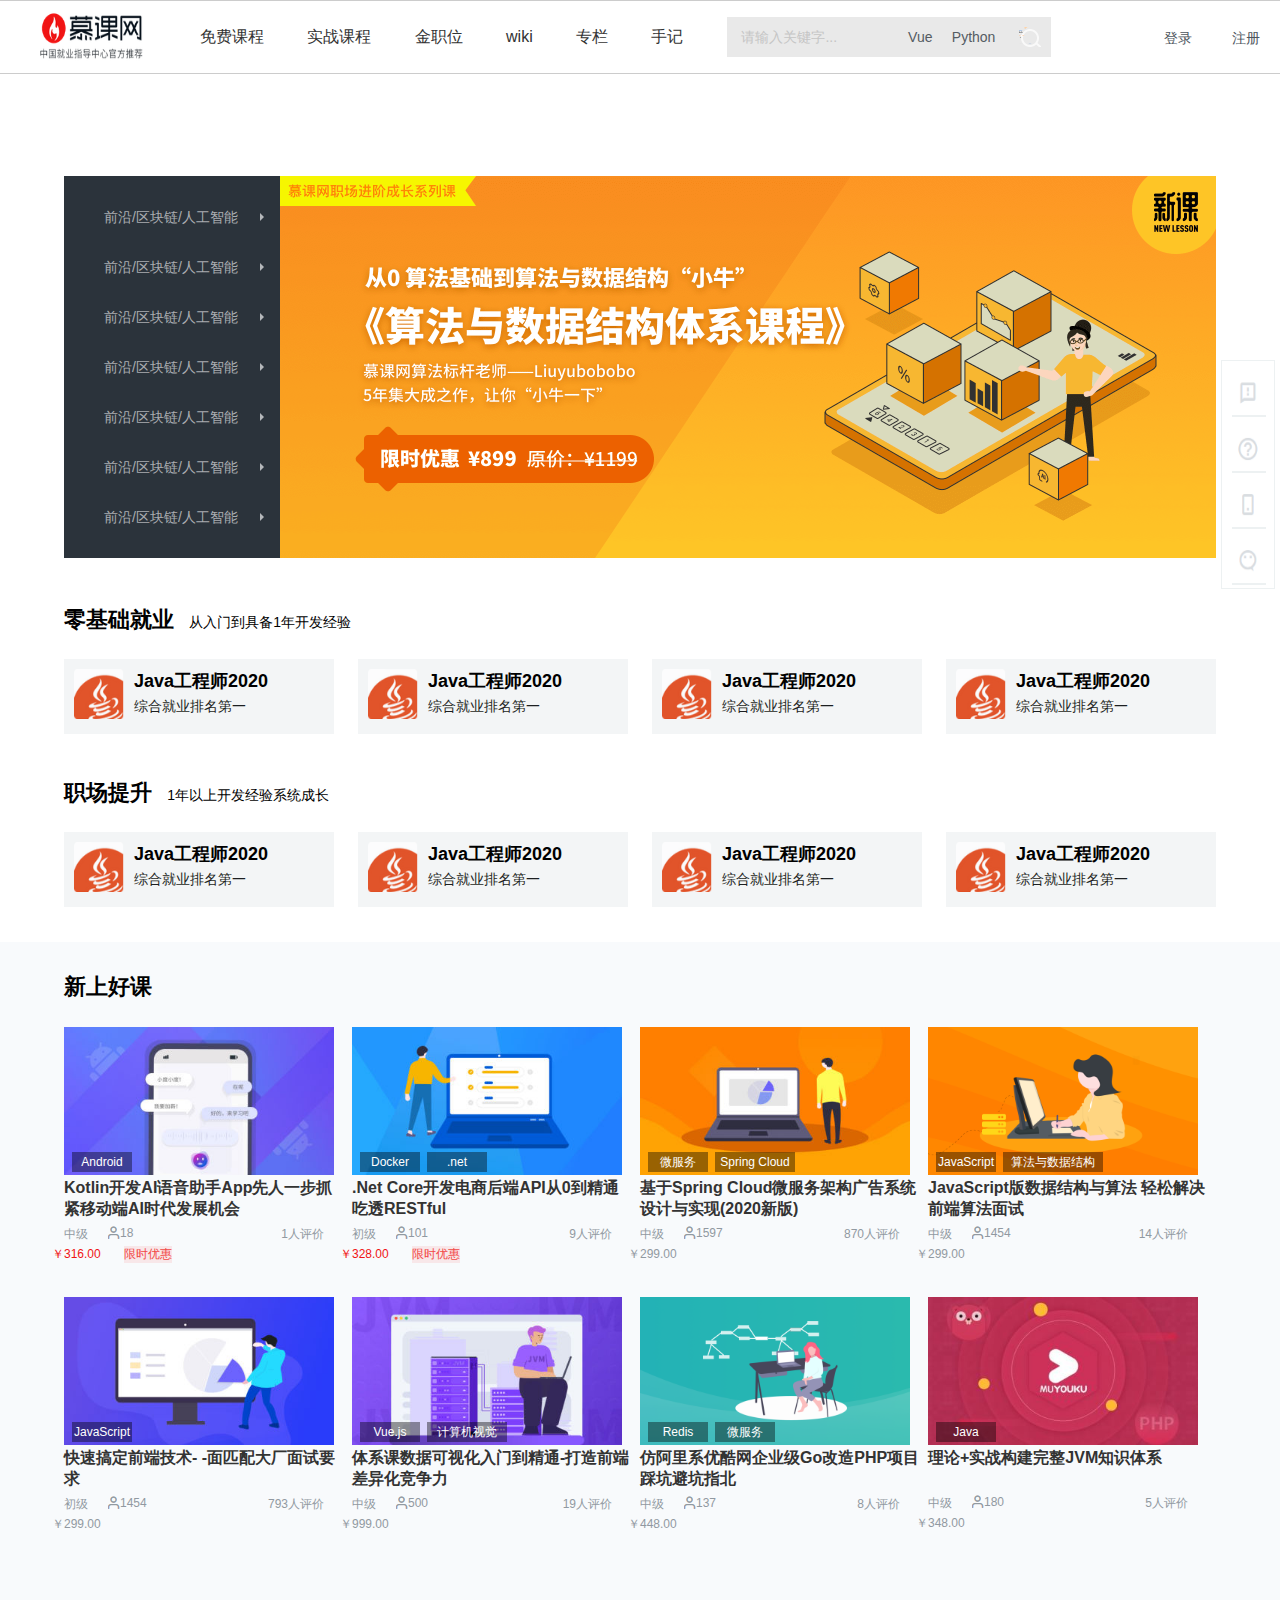
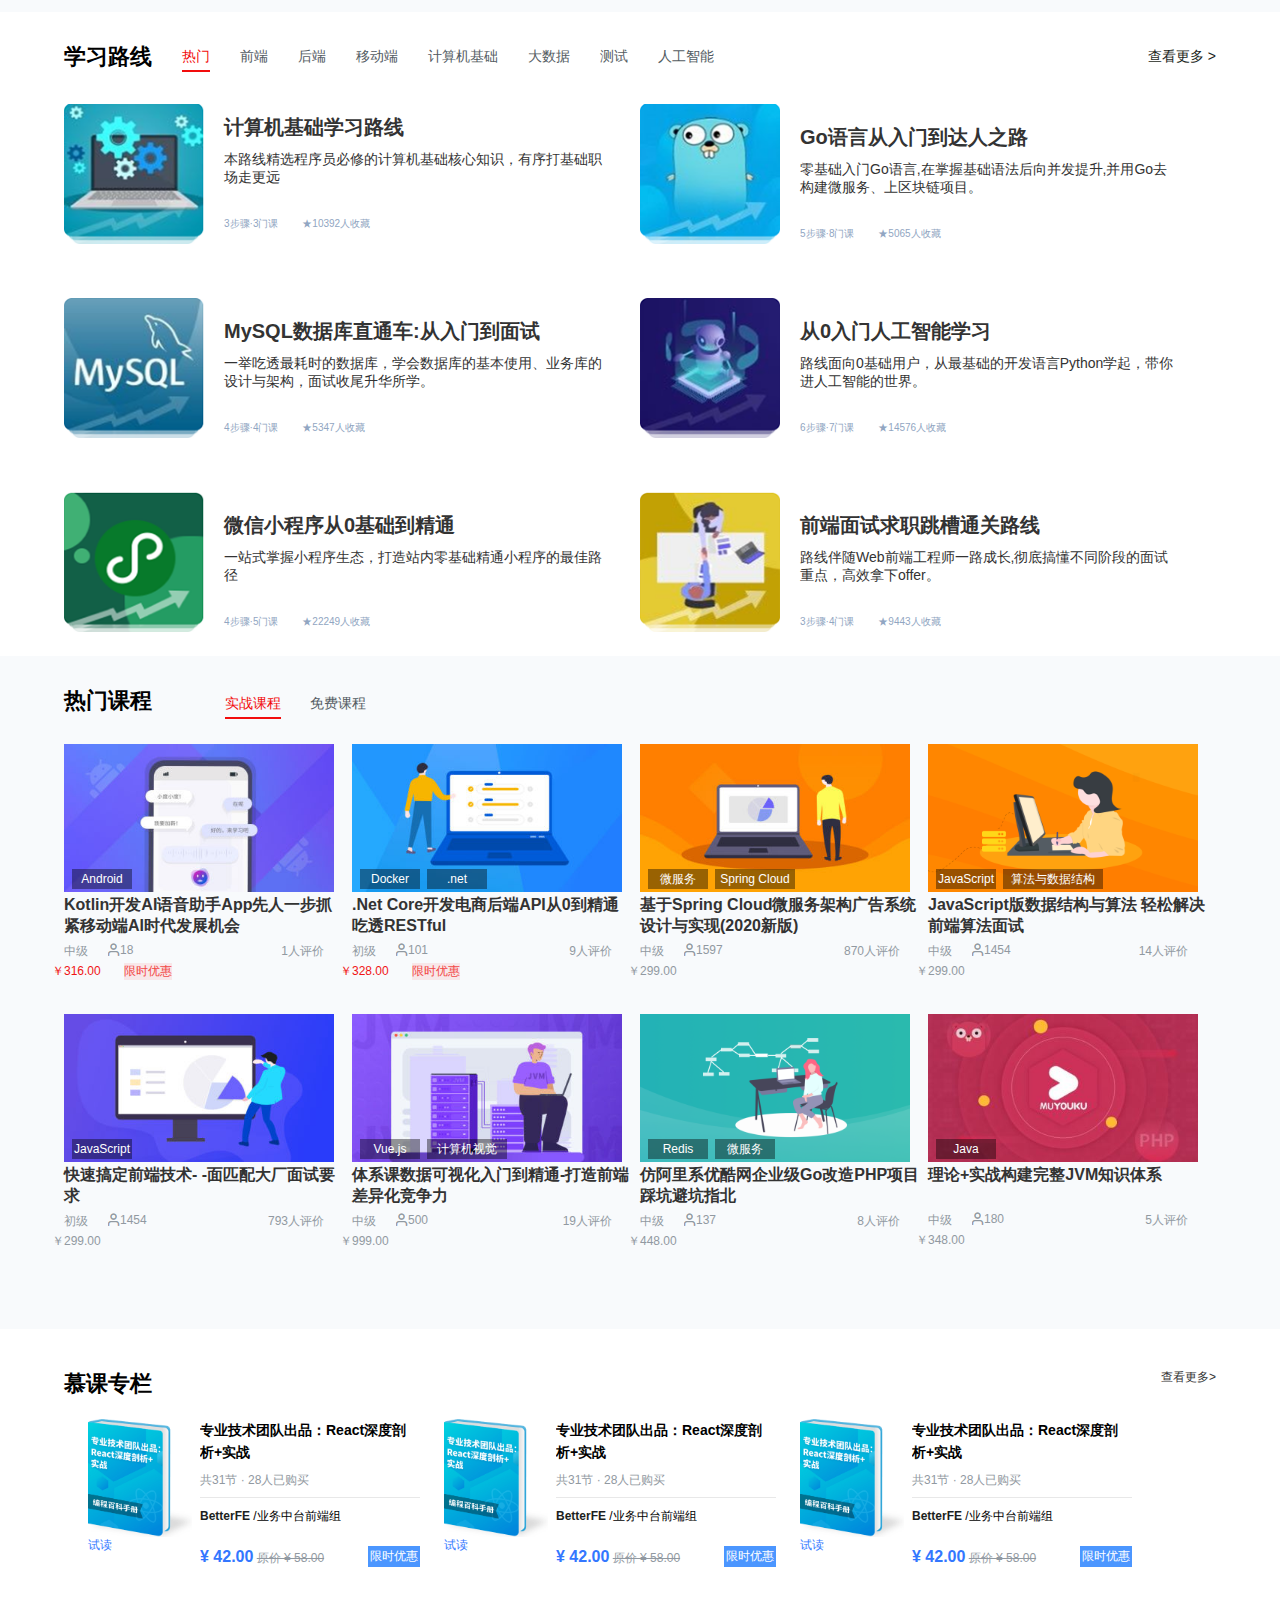
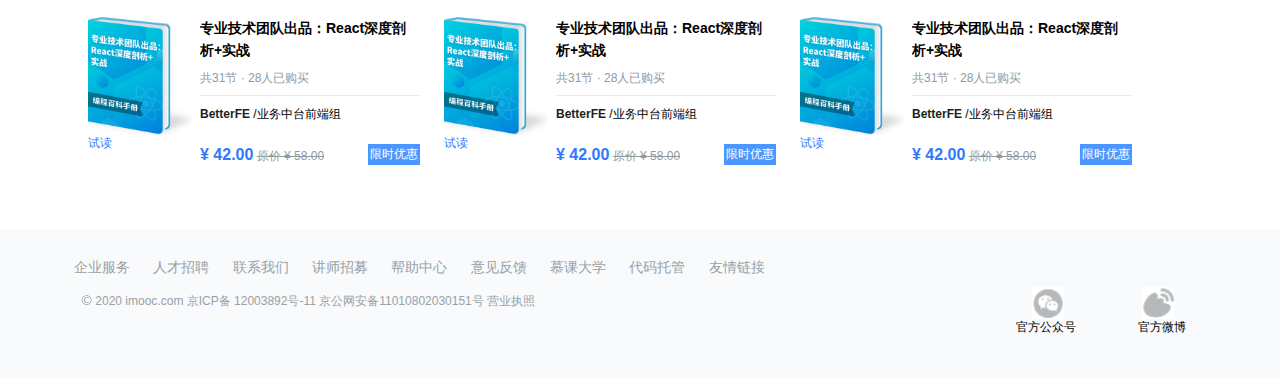
<file: index.html>
<!DOCTYPE html>
<html lang="en">

<head>
    <meta charset="UTF-8">
    <meta name="viewport" content="width=device-width, initial-scale=1.0">
    <title>Document</title>
    <link rel="stylesheet" href="./css/style.css">
    <link rel="stylesheet" href="./css/imooc.css">
</head>

<body>
    <!-- https://www.imooc.com/ -->
    <!-- 头部导航栏 -->
    <div class="head clearfix">
        <div class="fl">
            <div class="logo">
                <img src="./image/01.png" alt="">
            </div>
            <div class="menu fl">
                <a href="./list.html">免费课程</a>
                <a href="">实战课程</a>
                <a href="">金职位</a>
                <a href="">wiki</a>
                <a href="">专栏</a>
                <a href="./article.html">手记</a>
            </div>

            <div class="search-box fl">
                <div class="search fl">
                    <div class="input">
                        <input type="text" value="请输入关键字...">

                        <div class="link">
                            <a href="">Vue</a>
                            <a href="">Python</a>
                        </div>

                        <div class="button fr">
                            <img src="./image/spider_search_v4.png" alt="">
                        </div>
                    </div>

                </div>
            </div>
        </div>

        <div class="login fr">
            <ul class="clearfix">
                <li>
                    <a href="./sigin.html">登录</a>
                </li>
                <li>
                    <a href="./sigup.html">注册</a>
                </li>
            </ul>
        </div>
    </div>
    <!-- 头部导航栏  end-->

    <!-- 右侧导航栏 -->
    <div class="right">
        <ul>
            <li class="con1">
                <img src="./image/03.png" alt="">
                <span>意见反馈</span>
            </li>
            <li class="con2">
                <img src="./image/06.png" alt="">
                <span>帮助中心</span>
            </li>
            <li class="con3">
                <img src="./image/08.png" alt="">
                <span>APP下载</span>
            </li>
            <li class="con4">
                <img src="./image/10.png" alt="">
                <span>官方微信</span>
            </li>
        </ul>
    </div>
    <!-- 右侧导航栏 end-->

    <div class="box1">
        <div class="main container clearfix">
            <div class="list fl">
                <div>
                    <span>前沿/区块链/人工智能</span>
                    <i></i>
                </div>
                <div class="details">
                    <h4>前沿技术</h4>
                    <a href="">微服务</a>
                    <a href="">微服务</a>
                    <a href="">微服务</a>
                    <a href="">微服务</a>
                    <a href="">微服务</a>
                    <a href="">微服务</a>
                    <a href="">微服务</a>
                    <a href="">微服务</a>
                </div>
                <div>
                    <span>前沿/区块链/人工智能</span>
                    <i></i>
                </div>
                <div class="details">
                    <h4>前沿技术</h4>
                    <a href="">微服务</a>
                    <a href="">微服务</a>
                    <a href="">微服务</a>
                    <a href="">微服务</a>
                    <a href="">微服务</a>
                    <a href="">微服务</a>
                    <a href="">微服务</a>
                    <a href="">微服务</a>
                </div>
                <div>
                    <span>前沿/区块链/人工智能</span>
                    <i></i>
                </div>
                <div class="details">
                    <h4>前沿技术</h4>
                    <a href="">微服务</a>
                    <a href="">微服务</a>
                    <a href="">微服务</a>
                    <a href="">微服务</a>
                    <a href="">微服务</a>
                    <a href="">微服务</a>
                    <a href="">微服务</a>
                    <a href="">微服务</a>
                </div>
                <div>
                    <span>前沿/区块链/人工智能</span>
                    <i></i>
                </div>
                <div class="details">
                    <h4>前沿技术</h4>
                    <a href="">微服务</a>
                    <a href="">微服务</a>
                    <a href="">微服务</a>
                    <a href="">微服务</a>
                    <a href="">微服务</a>
                    <a href="">微服务</a>
                    <a href="">微服务</a>
                    <a href="">微服务</a>
                </div>
                <div>
                    <span>前沿/区块链/人工智能</span>
                    <i></i>
                </div>
                <div class="details">
                    <h4>前沿技术</h4>
                    <a href="">微服务</a>
                    <a href="">微服务</a>
                    <a href="">微服务</a>
                    <a href="">微服务</a>
                    <a href="">微服务</a>
                    <a href="">微服务</a>
                    <a href="">微服务</a>
                    <a href="">微服务</a>
                </div>
                <div>
                    <span>前沿/区块链/人工智能</span>
                    <i></i>
                </div>
                <div class="details">
                    <h4>前沿技术</h4>
                    <a href="">微服务</a>
                    <a href="">微服务</a>
                    <a href="">微服务</a>
                    <a href="">微服务</a>
                    <a href="">微服务</a>
                    <a href="">微服务</a>
                    <a href="">微服务</a>
                    <a href="">微服务</a>
                </div>
                <div>
                    <span>前沿/区块链/人工智能</span>
                    <i></i>
                </div>
                <div class="details">
                    <h4>前沿技术</h4>
                    <a href="">微服务</a>
                    <a href="">微服务</a>
                    <a href="">微服务</a>
                    <a href="">微服务</a>
                    <a href="">微服务</a>
                    <a href="">微服务</a>
                    <a href="">微服务</a>
                    <a href="">微服务</a>
                </div>
            </div>

            <div class="banner fr">
                <img src="./image/05.png" alt="">
            </div>

            <div class="menu fl">
                <h1>零基础就业</h1>
                <span>从入门到具备1年开发经验</span>
                <ul>
                    <li>
                        <img src="./image/11.png" alt="">
                        <p class="tit">Java工程师2020</p>
                        <p class="desc">综合就业排名第一</p>
                    </li>
                    <li class="con">
                        <img src="./image/11.png" alt="">
                        <p class="tit">Java工程师2020</p>
                        <p class="desc">综合就业排名第一</p>
                    </li>
                    <li class="con">
                        <img src="./image/11.png" alt="">
                        <p class="tit">Java工程师2020</p>
                        <p class="desc">综合就业排名第一</p>
                    </li>
                    <li class="con">
                        <img src="./image/11.png" alt="">
                        <p class="tit">Java工程师2020</p>
                        <p class="desc">综合就业排名第一</p>
                    </li>
                </ul>
                <h1>职场提升</h1>
                <span>1年以上开发经验系统成长</span>
                <ul>
                    <li>
                        <img src="./image/11.png" alt="">
                        <p class="tit">Java工程师2020</p>
                        <p class="desc">综合就业排名第一</p>
                    </li>
                    <li class="con">
                        <img src="./image/11.png" alt="">
                        <p class="tit">Java工程师2020</p>
                        <p class="desc">综合就业排名第一</p>
                    </li>
                    <li class="con">
                        <img src="./image/11.png" alt="">
                        <p class="tit">Java工程师2020</p>
                        <p class="desc">综合就业排名第一</p>
                    </li>
                    <li class="con">
                        <img src="./image/11.png" alt="">
                        <p class="tit">Java工程师2020</p>
                        <p class="desc">综合就业排名第一</p>
                    </li>
            </div>
        </div>
    </div>

    <div class="box2">
        <div class="lesson container">
            <h1>新上好课</h1>
            <ul class="clearfix">
                <li>
                    <a href="">
                        <img class="cover" src="./image/19.jpg" alt="">
                        <h4>Kotlin开发AI语音助手App先人一步抓紧移动端AI时代发展机会</h4>
                        <div>
                            <span class="fl">中级</span>
                            <img src="./image/27.png" class="fl">
                            <span>18</span>
                            <span class="fr">1人评价</span>
                        </div>
                        <div>
                            <p class="p1">Android</p>
                        </div>
                        <div>
                            <span style="color: #F01414; margin-left: -56px;">￥316.00</span>
                            <span style="background-color: #F8E7E9; color: #F24846;">限时优惠</span>
                        </div>
                    </a>
                </li>
                <li>
                    <a href="">
                        <img class="cover" src="./image/20.jpg" alt="">
                        <h4>.Net Core开发电商后端API从0到精通吃透RESTful</h4>
                        <div>
                            <span class="fl">初级</span>
                            <img src="./image/27.png" class="fl">
                            <span>101</span>
                            <span class="fr">9人评价</span>
                        </div>
                        <div class="fl">
                            <p class="p1">Docker</p>
                            <p class="p2">.net</p>
                        </div>
                        <div>
                            <span style="color: #F01414; margin-left: -56px;">￥328.00</span>
                            <span style="background-color: #F8E7E9; color: #F24846;">限时优惠</span>
                        </div>
                    </a>
                </li>
                <li>
                    <a href="">
                        <img class="cover" src="./image/21.jpg" alt="">
                        <h4>基于Spring Cloud微服务架构广告系统设计与实现(2020新版)</h4>
                        <div>
                            <span class="fl">中级</span>
                            <img src="./image/27.png" class="fl">
                            <span>1597</span>
                            <span class="fr">870人评价</span>
                        </div>
                        <div>
                            <p class="p1">微服务</p>
                            <p class="p2" style="width: 80px;">Spring Cloud</p>
                        </div>
                        <div>
                            <span style="margin-left: -56px;">￥299.00</span>
                        </div>
                    </a>
                </li>
                <li>
                    <a href="">
                        <img class="cover" src="./image/22.png" alt="">
                        <h4>JavaScript版数据结构与算法 轻松解决前端算法面试</h4>
                        <div>
                            <span class="fl">中级</span>
                            <img src="./image/27.png" class="fl">
                            <span>1454</span>
                            <span class="fr">14人评价</span>
                        </div>
                        <div>
                            <p class="p1">JavaScript</p>
                            <p class="p2" style="width: 100px;">算法与数据结构</p>
                        </div>
                        <div>
                            <span style="margin-left: -56px;">￥299.00</span>
                        </div>
                    </a>
                </li>
                <li>
                    <a href="">
                        <img class="cover" src="./image/23.jpg" alt="">
                        <h4>快速搞定前端技术- -面匹配大厂面试要求</h4>
                        <div>
                            <span class="fl">初级</span>
                            <img src="./image/27.png" class="fl">
                            <span>1454</span>
                            <span class="fr">793人评价</span>
                        </div>
                        <div>
                            <p class="p1">JavaScript</p>
                        </div>
                        <div>
                            <span style="margin-left: -56px;">￥299.00</span>
                        </div>
                    </a>
                </li>
                <li>
                    <a href="">
                        <img class="cover" src="./image/24.jpg" alt="">
                        <h4>体系课数据可视化入门到精通-打造前端差异化竞争力</h4>
                        <div>
                            <span class="fl">中级</span>
                            <img src="./image/27.png" class="fl">
                            <span>500</span>
                            <span class="fr">19人评价</span>
                        </div>
                        <div>
                            <p class="p1">Vue.js</p>
                            <p class="p2" style="width: 80px;">计算机视觉</p>
                        </div>
                        <div>
                            <span style="margin-left: -56px;">￥999.00</span>
                        </div>
                    </a>
                </li>
                <li>
                    <a href="">
                        <img class="cover" src="./image/25.png" alt="">
                        <h4>仿阿里系优酷网企业级Go改造PHP项目踩坑避坑指北</h4>
                        <div>
                            <span class="fl">中级</span>
                            <img src="./image/27.png" class="fl">
                            <span>137</span>
                            <span class="fr">8人评价</span>
                        </div>
                        <div>
                            <p class="p1">Redis</p>
                            <p class="p2">微服务</p>
                        </div>
                        <div>
                            <span style="margin-left: -56px;">￥448.00</span>
                        </div>
                    </a>
                </li>
                <li>
                    <a href="">
                        <img class="cover" src="./image/26.jpg" alt="">
                        <h4>理论+实战构建完整JVM知识体系</h4>
                        <div style="margin-top: 20px;">
                            <span class="fl">中级</span>
                            <img src="./image/27.png" class="fl">
                            <span>180</span>
                            <span class="fr">5人评价</span>
                        </div>
                        <div>
                            <p class="p1">Java</p>
                        </div>
                        <div>
                            <span style="margin-left: -56px;">￥348.00</span>
                        </div>
                    </a>
                </li>
            </ul>
        </div>
    </div>

    <div class="box3">
        <div class="learn container clearfix">
            <div class="title">
                <span class="fl">
                    <h1>学习路线</h1>
                </span>
                <ul>
                    <li class="fl">
                        <a href="" class="con">热门</a>
                    </li>
                    <li class="fl">
                        <a href="">前端</a>
                    </li>
                    <li class="fl">
                        <a href="">后端</a>
                    </li>
                    <li class="fl">
                        <a href="">移动端</a>
                    </li>
                    <li class="fl">
                        <a href="">计算机基础</a>
                    </li>
                    <li class="fl">
                        <a href="">大数据</a>
                    </li>
                    <li class="fl">
                        <a href="">测试</a>
                    </li>
                    <li class="fl">
                        <a href="">人工智能</a>
                    </li>
                    <li class="fr">
                        <a href="" style="color: #1C1F21;">查看更多 ></a>
                    </li>
                </ul>
            </div>
            <div class="main">
                <ul>
                    <li class="clearfix">
                        <a href="">
                            <img src="./image/28.png">
                            <div class="fl part">
                                <h2>计算机基础学习路线</h2>
                                <div>本路线精选程序员必修的计算机基础核心知识，有序打基础职场走更远</div>
                                <div>
                                    <span>3步骤·3门课</span>
                                    <span>★10392人收藏</span>
                                </div>
                            </div>
                        </a>
                    </li>
                    <li class="con">
                        <a href="">
                            <img src="./image/29.png">
                            <div class="fl part">
                                <div>
                                    <h2>Go语言从入门到达人之路</h2>
                                </div>
                                <div>零基础入门Go语言,在掌握基础语法后向并发提升,并用Go去构建微服务、上区块链项目。</div>
                                <div>
                                    <span>5步骤·8门课</span>
                                    <span>★5065人收藏</span>
                                </div>
                            </div>
                        </a>
                    </li>
                    <li>
                        <a href="">
                            <img src="./image/30.png" class="fl">
                            <div class="fl part">
                                <div>
                                    <h2>MySQL数据库直通车:从入门到面试</h2>
                                </div>
                                <div>一举吃透最耗时的数据库，学会数据库的基本使用、业务库的设计与架构，面试收尾升华所学。</div>
                                <div>
                                    <span>4步骤·4门课</span>
                                    <span>★5347人收藏</span>
                                </div>
                            </div>
                        </a>
                    </li>
                    <li class="con">
                        <a href="">
                            <img src="./image/31.png" class="fl">
                            <div class="fl part">
                                <div>
                                    <h2>从0入门人工智能学习</h2>
                                </div>
                                <div>路线面向0基础用户，从最基础的开发语言Python学起，带你进人工智能的世界。</div>
                                <div>
                                    <span>6步骤·7门课</span>
                                    <span>★14576人收藏</span>
                                </div>
                            </div>
                        </a>
                    </li>
                    <li>
                        <a href="">
                            <img src="./image/32.png" class="fl">
                            <div class="fl part">
                                <div>
                                    <h2>微信小程序从0基础到精通</h2>
                                </div>
                                <div>一站式掌握小程序生态，打造站内零基础精通小程序的最佳路径 </div>
                                <div>
                                    <span>4步骤·5门课</span>
                                    <span>★22249人收藏</span>
                                </div>
                            </div>
                        </a>
                    </li>
                    <li class="con">
                        <a href="">
                            <img src="./image/33.png" class="fl">
                            <div class="fl part">
                                <div>
                                    <h2>前端面试求职跳槽通关路线</h2>
                                </div>
                                <div>路线伴随Web前端工程师一路成长,彻底搞懂不同阶段的面试重点，高效拿下offer。</div>
                                <div>
                                    <span>3步骤·4门课</span>
                                    <span>★9443人收藏</span>
                                </div>
                            </div>
                        </a>
                    </li>
                </ul>
            </div>
        </div>
    </div>

    <div class="box2">
        <div class="lesson container">
            <h1>热门课程</h1>
            <div class="title">
                <span class="con">
                    实战课程
                </span>
                <span>
                    免费课程
                </span>
            </div>
            <ul class="clearfix">
                <li>
                    <a href="">
                        <img class="cover" src="./image/19.jpg" alt="">
                        <h4>Kotlin开发AI语音助手App先人一步抓紧移动端AI时代发展机会</h4>
                        <div>
                            <span class="fl">中级</span>
                            <img src="./image/27.png" class="fl">
                            <span>18</span>
                            <span class="fr">1人评价</span>
                        </div>
                        <div>
                            <p class="p1">Android</p>
                        </div>
                        <div>
                            <span style="color: #F01414; margin-left: -56px;">￥316.00</span>
                            <span style="background-color: #F8E7E9; color: #F24846;">限时优惠</span>
                        </div>
                    </a>
                </li>
                <li>
                    <a href="">
                        <img class="cover" src="./image/20.jpg" alt="">
                        <h4>.Net Core开发电商后端API从0到精通吃透RESTful</h4>
                        <div>
                            <span class="fl">初级</span>
                            <img src="./image/27.png" class="fl">
                            <span>101</span>
                            <span class="fr">9人评价</span>
                        </div>
                        <div class="fl">
                            <p class="p1">Docker</p>
                            <p class="p2">.net</p>
                        </div>
                        <div>
                            <span style="color: #F01414; margin-left: -56px;">￥328.00</span>
                            <span style="background-color: #F8E7E9; color: #F24846;">限时优惠</span>
                        </div>
                    </a>
                </li>
                <li>
                    <a href="">
                        <img class="cover" src="./image/21.jpg" alt="">
                        <h4>基于Spring Cloud微服务架构广告系统设计与实现(2020新版)</h4>
                        <div>
                            <span class="fl">中级</span>
                            <img src="./image/27.png" class="fl">
                            <span>1597</span>
                            <span class="fr">870人评价</span>
                        </div>
                        <div>
                            <p class="p1">微服务</p>
                            <p class="p2" style="width: 80px;">Spring Cloud</p>
                        </div>
                        <div>
                            <span style="margin-left: -56px;">￥299.00</span>
                        </div>
                    </a>
                </li>
                <li>
                    <a href="">
                        <img class="cover" src="./image/22.png" alt="">
                        <h4>JavaScript版数据结构与算法 轻松解决前端算法面试</h4>
                        <div>
                            <span class="fl">中级</span>
                            <img src="./image/27.png" class="fl">
                            <span>1454</span>
                            <span class="fr">14人评价</span>
                        </div>
                        <div>
                            <p class="p1">JavaScript</p>
                            <p class="p2" style="width: 100px;">算法与数据结构</p>
                        </div>
                        <div>
                            <span style="margin-left: -56px;">￥299.00</span>
                        </div>
                    </a>
                </li>
                <li>
                    <a href="">
                        <img class="cover" src="./image/23.jpg" alt="">
                        <h4>快速搞定前端技术- -面匹配大厂面试要求</h4>
                        <div>
                            <span class="fl">初级</span>
                            <img src="./image/27.png" class="fl">
                            <span>1454</span>
                            <span class="fr">793人评价</span>
                        </div>
                        <div>
                            <p class="p1">JavaScript</p>
                        </div>
                        <div>
                            <span style="margin-left: -56px;">￥299.00</span>
                        </div>
                    </a>
                </li>
                <li>
                    <a href="">
                        <img class="cover" src="./image/24.jpg" alt="">
                        <h4>体系课数据可视化入门到精通-打造前端差异化竞争力</h4>
                        <div>
                            <span class="fl">中级</span>
                            <img src="./image/27.png" class="fl">
                            <span>500</span>
                            <span class="fr">19人评价</span>
                        </div>
                        <div>
                            <p class="p1">Vue.js</p>
                            <p class="p2" style="width: 80px;">计算机视觉</p>
                        </div>
                        <div>
                            <span style="margin-left: -56px;">￥999.00</span>
                        </div>
                    </a>
                </li>
                <li>
                    <a href="">
                        <img class="cover" src="./image/25.png" alt="">
                        <h4>仿阿里系优酷网企业级Go改造PHP项目踩坑避坑指北</h4>
                        <div>
                            <span class="fl">中级</span>
                            <img src="./image/27.png" class="fl">
                            <span>137</span>
                            <span class="fr">8人评价</span>
                        </div>
                        <div>
                            <p class="p1">Redis</p>
                            <p class="p2">微服务</p>
                        </div>
                        <div>
                            <span style="margin-left: -56px;">￥448.00</span>
                        </div>
                    </a>
                </li>
                <li>
                    <a href="">
                        <img class="cover" src="./image/26.jpg" alt="">
                        <h4>理论+实战构建完整JVM知识体系</h4>
                        <div style="margin-top: 20px;">
                            <span class="fl">中级</span>
                            <img src="./image/27.png" class="fl">
                            <span>180</span>
                            <span class="fr">5人评价</span>
                        </div>
                        <div>
                            <p class="p1">Java</p>
                        </div>
                        <div>
                            <span style="margin-left: -56px;">￥348.00</span>
                        </div>
                    </a>
                </li>
            </ul>
        </div>
    </div>

    <div class="box5 clearfix">
        <div class="container">
            <div class="head3">
                <div class="fl">
                    <h1>慕课专栏</h1>
                </div>
                <div class="fr">
                    <a href="">查看更多></a>
                </div>
            </div>

            <div class="main3 fl">
                <div class="book">
                    <a href="">
                        <img src="./image/42.png" alt="">
                        <div class="tryread">试读</div>
                    </a>
                    <h4>专业技术团队出品：React深度剖析+实战</h4>
                    <div class="readinfo">共31节 · 28人已购买</div>
                    <div class="writer">
                        <span>BetterFE</span>
                        /业务中台前端组
                    </div>
                    <div class="price">
                        <span class="sale">¥ 42.00</span>
                        <del>原价 ¥ 58.00</del>
                    </div>
                    <div class="xianshi">
                        <span>限时优惠</span>
                    </div>
                </div>
                <div class="book">
                    <a href="">
                        <img src="./image/42.png" alt="">
                        <div class="tryread">试读</div>
                    </a>
                    <h4>专业技术团队出品：React深度剖析+实战</h4>
                    <div class="readinfo">共31节 · 28人已购买</div>
                    <div class="writer">
                        <span>BetterFE</span>
                        /业务中台前端组
                    </div>
                    <div class="price">
                        <span class="sale">¥ 42.00</span>
                        <del>原价 ¥ 58.00</del>
                    </div>
                    <div class="xianshi">
                        <span>限时优惠</span>
                    </div>
                </div>
                <div class="book">
                    <a href="">
                        <img src="./image/42.png" alt="">
                        <div class="tryread">试读</div>
                    </a>
                    <h4>专业技术团队出品：React深度剖析+实战</h4>
                    <div class="readinfo">共31节 · 28人已购买</div>
                    <div class="writer">
                        <span>BetterFE</span>
                        /业务中台前端组
                    </div>
                    <div class="price">
                        <span class="sale">¥ 42.00</span>
                        <del>原价 ¥ 58.00</del>
                    </div>
                    <div class="xianshi">
                        <span>限时优惠</span>
                    </div>
                </div>
                <div class="book">
                    <a href="">
                        <img src="./image/42.png" alt="">
                        <div class="tryread">试读</div>
                    </a>
                    <h4>专业技术团队出品：React深度剖析+实战</h4>
                    <div class="readinfo">共31节 · 28人已购买</div>
                    <div class="writer">
                        <span>BetterFE</span>
                        /业务中台前端组
                    </div>
                    <div class="price">
                        <span class="sale">¥ 42.00</span>
                        <del>原价 ¥ 58.00</del>
                    </div>
                    <div class="xianshi">
                        <span>限时优惠</span>
                    </div>
                </div>
                <div class="book">
                    <a href="">
                        <img src="./image/42.png" alt="">
                        <div class="tryread">试读</div>
                    </a>
                    <h4>专业技术团队出品：React深度剖析+实战</h4>
                    <div class="readinfo">共31节 · 28人已购买</div>
                    <div class="writer">
                        <span>BetterFE</span>
                        /业务中台前端组
                    </div>
                    <div class="price">
                        <span class="sale">¥ 42.00</span>
                        <del>原价 ¥ 58.00</del>
                    </div>
                    <div class="xianshi">
                        <span>限时优惠</span>
                    </div>
                </div>
                <div class="book">
                    <a href="">
                        <img src="./image/42.png" alt="">
                        <div class="tryread">试读</div>
                    </a>
                    <h4>专业技术团队出品：React深度剖析+实战</h4>
                    <div class="readinfo">共31节 · 28人已购买</div>
                    <div class="writer">
                        <span>BetterFE</span>
                        /业务中台前端组
                    </div>
                    <div class="price">
                        <span class="sale">¥ 42.00</span>
                        <del>原价 ¥ 58.00</del>
                    </div>
                    <div class="xianshi">
                        <span>限时优惠</span>
                    </div>
                </div>
            </div>
        </div>
    </div>

    <div class="foot">
        <div class="container clearfix">
            <div class="link">
                <span>企业服务</span>
                <span>人才招聘</span> 
                <span>联系我们</span> 
                <span>讲师招募</span> 
                <span>帮助中心</span> 
                <span>意见反馈</span> 
                <span>慕课大学</span> 
                <span>代码托管</span> 
                <span>友情链接</span>
            </div>

            <div class="sns">
                <div class="logo fl">
                    <img src="./image/login5.png" alt="">
                    <span>官方公众号</span>
                </div>

                <div class="logo fr">
                    <img src="./image/login4.png" alt="">
                    <span>官方微博</span>
                </div>
            </div>

            <div>
                <p>
                    <img src="./image/a9.png" alt="">
                    2020 imooc.com  京ICP备 12003892号-11 京公网安备11010802030151号 营业执照
                </p>
            </div>
        </div>
    </div>


</body>

</html>
</file>
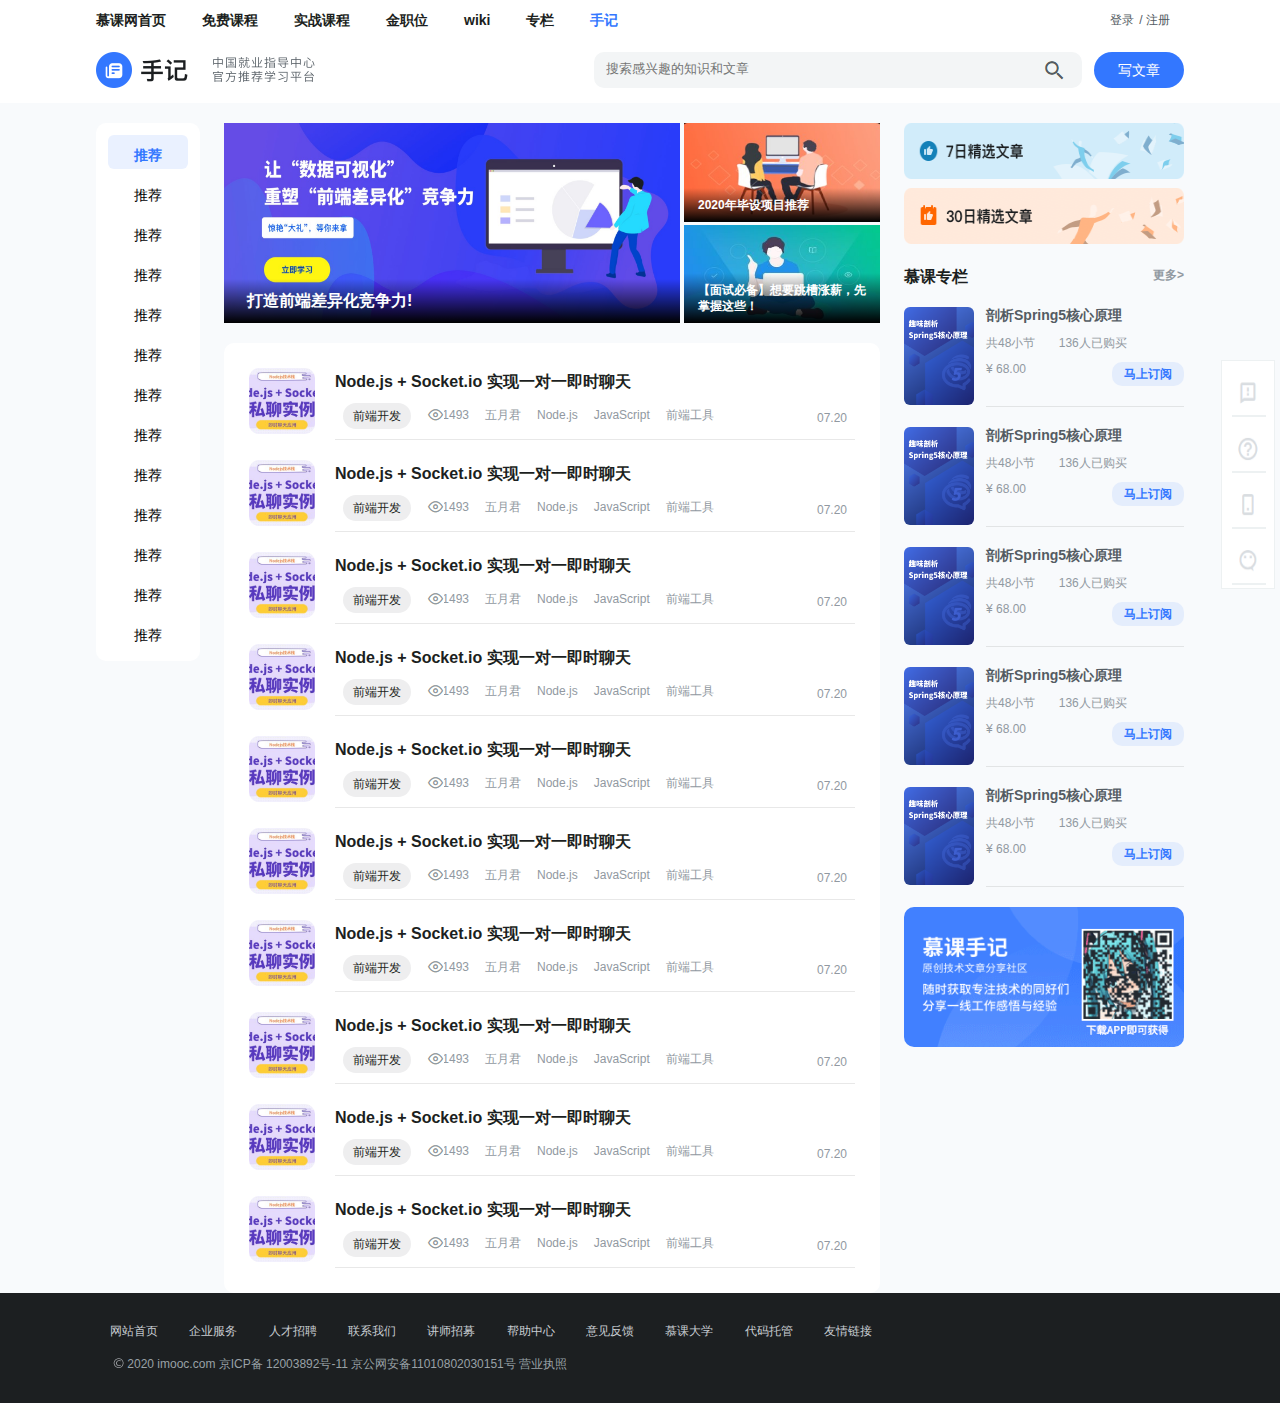
<file: article.html>
<!DOCTYPE html>
<html lang="en">

<head>
    <meta charset="UTF-8">
    <meta name="viewport" content="width=device-width, initial-scale=1.0">
    <title>Document</title>
    <link rel="stylesheet" href="./css/style.css">
    <link rel="stylesheet" href="./css/article.css">
</head>

<body>
    <!-- 导航栏 -->
    <div class="head">
        <div class="container">
            <div class="lhead">
                <ul>
                    <li><a href="./index.html">慕课网首页</a></li>
                    <li><a href="./list.html">免费课程</a></li>
                    <li><a href="">实战课程</a></li>
                    <li><a href="">金职位</a></li>
                    <li><a href="">wiki</a></li>
                    <li><a href="">专栏</a></li>
                    <li><a href="" class="con">手记</a></li>
                </ul>
            </div>

            <div class="rhead">
                <div class="login">
                    <a href="./sigin.html">登录</a>
                    /
                    <a href="./sigup.html">注册</a>
                </div>
            </div>
        </div>
    </div>
    <!-- 导航栏 end -->

    <div class="head-ad container clearfix">
        <div class="fl">
            <img src="./image/sj1.png" alt="">
        </div>

        <div class="fr">
            <div class="search fl">
                <div class="searchbox">
                    <input type="text" placeholder="搜索感兴趣的知识和文章">
                </div>

                <div class="searchbtn">
                    <i></i>
                </div>
            </div>

            <div class="btn fr">
                <span>写文章</span>
            </div>
        </div>
    </div>

    <!-- 右侧导航栏 -->
    <div class="right">
        <ul>
            <li class="con1">
                <img src="./image/03.png" alt="">
                <span>意见反馈</span>
            </li>
            <li class="con2">
                <img src="./image/06.png" alt="">
                <span>帮助中心</span>
            </li>
            <li class="con3">
                <img src="./image/08.png" alt="">
                <span>APP下载</span>
            </li>
            <li class="con4">
                <img src="./image/10.png" alt="">
                <span>官方微信</span>
            </li>
        </ul>
    </div>
    <!-- 右侧导航栏 end-->

    <div class="main">
        <div class="article clearfix container">
            <div class="llist fl">
                <ul>
                    <li class="con">推荐</li>
                    <li>推荐</li>
                    <li>推荐</li>
                    <li>推荐</li>
                    <li>推荐</li>
                    <li>推荐</li>
                    <li>推荐</li>
                    <li>推荐</li>
                    <li>推荐</li>
                    <li>推荐</li>
                    <li>推荐</li>
                    <li>推荐</li>
                    <li>推荐</li>
                </ul>
            </div>

            <div class="clist fl">
                <div class="ad clearfix">
                    <img class="fl" src="./image/a1.jpg" alt="">
                    <img class="fr con" src="./image/a2.jpg" alt="">
                    <img class="fr" src="./image/a3.jpg" alt="">
                    <span class="l">打造前端差异化竞争力!</span>
                    <span class="r1">2020年毕设项目推荐</span>
                    <span class="r2">【面试必备】想要跳槽涨薪，先掌握这些！</span>
                </div>

                <div class="item">
                    <ul>
                        <li class="clearfix">
                            <div class="img fl">
                                <img src="./image/a12.jpg" alt="">
                            </div>
                            <div class="list fl">
                                <a href="">
                                    <p>Node.js + Socket.io 实现一对一即时聊天</p>
                                </a>

                                <div class="listbottom clearfix">
                                    <div class="label fl">
                                        <span class="con">前端开发</span>
                                        <span>
                                            <i><img src="./image/aaa.png" alt=""></i>
                                            1493
                                        </span>
                                        <span>五月君</span>
                                        <span>Node.js </span>
                                        <span>JavaScript</span>
                                        <span>前端工具</span>
                                        <p class="fr">07.20</p>
                                    </div>
                                </div>

                                <div class="collect">收藏</div>
                            </div>
                        </li>
                        <li class="clearfix">
                            <div class="img fl">
                                <img src="./image/a12.jpg" alt="">
                            </div>
                            <div class="list fl">
                                <a href="">
                                    <p>Node.js + Socket.io 实现一对一即时聊天</p>
                                </a>

                                <div class="listbottom clearfix">
                                    <div class="label fl">
                                        <span class="con">前端开发</span>
                                        <span>
                                            <i><img src="./image/aaa.png" alt=""></i>
                                            1493
                                        </span>
                                        <span>五月君</span>
                                        <span>Node.js </span>
                                        <span>JavaScript</span>
                                        <span>前端工具</span>
                                        <p class="fr">07.20</p>
                                    </div>
                                </div>

                                <div class="collect">收藏</div>
                            </div>
                        </li>
                        <li class="clearfix">
                            <div class="img fl">
                                <img src="./image/a12.jpg" alt="">
                            </div>
                            <div class="list fl">
                                <a href="">
                                    <p>Node.js + Socket.io 实现一对一即时聊天</p>
                                </a>

                                <div class="listbottom clearfix">
                                    <div class="label fl">
                                        <span class="con">前端开发</span>
                                        <span>
                                            <i><img src="./image/aaa.png" alt=""></i>
                                            1493
                                        </span>
                                        <span>五月君</span>
                                        <span>Node.js </span>
                                        <span>JavaScript</span>
                                        <span>前端工具</span>
                                        <p class="fr">07.20</p>
                                    </div>
                                </div>

                                <div class="collect">收藏</div>
                            </div>
                        </li>
                        <li class="clearfix">
                            <div class="img fl">
                                <img src="./image/a12.jpg" alt="">
                            </div>
                            <div class="list fl">
                                <a href="">
                                    <p>Node.js + Socket.io 实现一对一即时聊天</p>
                                </a>

                                <div class="listbottom clearfix">
                                    <div class="label fl">
                                        <span class="con">前端开发</span>
                                        <span>
                                            <i><img src="./image/aaa.png" alt=""></i>
                                            1493
                                        </span>
                                        <span>五月君</span>
                                        <span>Node.js </span>
                                        <span>JavaScript</span>
                                        <span>前端工具</span>
                                        <p class="fr">07.20</p>
                                    </div>
                                </div>

                                <div class="collect">收藏</div>
                            </div>
                        </li>
                        <li class="clearfix">
                            <div class="img fl">
                                <img src="./image/a12.jpg" alt="">
                            </div>
                            <div class="list fl">
                                <a href="">
                                    <p>Node.js + Socket.io 实现一对一即时聊天</p>
                                </a>

                                <div class="listbottom clearfix">
                                    <div class="label fl">
                                        <span class="con">前端开发</span>
                                        <span>
                                            <i><img src="./image/aaa.png" alt=""></i>
                                            1493
                                        </span>
                                        <span>五月君</span>
                                        <span>Node.js </span>
                                        <span>JavaScript</span>
                                        <span>前端工具</span>
                                        <p class="fr">07.20</p>
                                    </div>
                                </div>

                                <div class="collect">收藏</div>
                            </div>
                        </li>
                        <li class="clearfix">
                            <div class="img fl">
                                <img src="./image/a12.jpg" alt="">
                            </div>
                            <div class="list fl">
                                <a href="">
                                    <p>Node.js + Socket.io 实现一对一即时聊天</p>
                                </a>

                                <div class="listbottom clearfix">
                                    <div class="label fl">
                                        <span class="con">前端开发</span>
                                        <span>
                                            <i><img src="./image/aaa.png" alt=""></i>
                                            1493
                                        </span>
                                        <span>五月君</span>
                                        <span>Node.js </span>
                                        <span>JavaScript</span>
                                        <span>前端工具</span>
                                        <p class="fr">07.20</p>
                                    </div>
                                </div>

                                <div class="collect">收藏</div>
                            </div>
                        </li>
                        <li class="clearfix">
                            <div class="img fl">
                                <img src="./image/a12.jpg" alt="">
                            </div>
                            <div class="list fl">
                                <a href="">
                                    <p>Node.js + Socket.io 实现一对一即时聊天</p>
                                </a>

                                <div class="listbottom clearfix">
                                    <div class="label fl">
                                        <span class="con">前端开发</span>
                                        <span>
                                            <i><img src="./image/aaa.png" alt=""></i>
                                            1493
                                        </span>
                                        <span>五月君</span>
                                        <span>Node.js </span>
                                        <span>JavaScript</span>
                                        <span>前端工具</span>
                                        <p class="fr">07.20</p>
                                    </div>
                                </div>

                                <div class="collect">收藏</div>
                            </div>
                        </li>
                        <li class="clearfix">
                            <div class="img fl">
                                <img src="./image/a12.jpg" alt="">
                            </div>
                            <div class="list fl">
                                <a href="">
                                    <p>Node.js + Socket.io 实现一对一即时聊天</p>
                                </a>

                                <div class="listbottom clearfix">
                                    <div class="label fl">
                                        <span class="con">前端开发</span>
                                        <span>
                                            <i><img src="./image/aaa.png" alt=""></i>
                                            1493
                                        </span>
                                        <span>五月君</span>
                                        <span>Node.js </span>
                                        <span>JavaScript</span>
                                        <span>前端工具</span>
                                        <p class="fr">07.20</p>
                                    </div>
                                </div>

                                <div class="collect">收藏</div>
                            </div>
                        </li>
                        <li class="clearfix">
                            <div class="img fl">
                                <img src="./image/a12.jpg" alt="">
                            </div>
                            <div class="list fl">
                                <a href="">
                                    <p>Node.js + Socket.io 实现一对一即时聊天</p>
                                </a>

                                <div class="listbottom clearfix">
                                    <div class="label fl">
                                        <span class="con">前端开发</span>
                                        <span>
                                            <i><img src="./image/aaa.png" alt=""></i>
                                            1493
                                        </span>
                                        <span>五月君</span>
                                        <span>Node.js </span>
                                        <span>JavaScript</span>
                                        <span>前端工具</span>
                                        <p class="fr">07.20</p>
                                    </div>
                                </div>

                                <div class="collect">收藏</div>
                            </div>
                        </li>
                        <li class="clearfix">
                            <div class="img fl">
                                <img src="./image/a12.jpg" alt="">
                            </div>
                            <div class="list fl">
                                <a href="">
                                    <p>Node.js + Socket.io 实现一对一即时聊天</p>
                                </a>

                                <div class="listbottom clearfix">
                                    <div class="label fl">
                                        <span class="con">前端开发</span>
                                        <span>
                                            <i><img src="./image/aaa.png" alt=""></i>
                                            1493
                                        </span>
                                        <span>五月君</span>
                                        <span>Node.js </span>
                                        <span>JavaScript</span>
                                        <span>前端工具</span>
                                        <p class="fr">07.20</p>
                                    </div>
                                </div>

                                <div class="collect">收藏</div>
                            </div>
                        </li>
                    </ul>
                </div>
            </div>

            <div class="rlist fr">
                <div class="select">
                    <div>
                        <img src="./image/seven.png" alt="">
                    </div>

                    <div>
                        <img src="./image/thirty.png" alt="">
                    </div>
                </div>

                <div class="column">
                    <ul>
                        <li class="clearfix">
                            <div class="tit">
                                <span>
                                    慕课专栏
                                </span>

                                <a href="">
                                    更多>
                                </a>
                            </div>

                            <div class="img">
                                <img src="./image/Spring5.jpg" alt="">
                            </div>

                            <div class="wrap">
                                <div class="name">
                                    剖析Spring5核心原理
                                </div>

                                <div class="item">
                                    <span>
                                        共48小节
                                    </span>
                                    <span>
                                        136人已购买
                                    </span>
                                </div>

                                <div class="price">
                                    ¥ 68.00
                                </div>

                                <div class="sub">
                                    马上订阅
                                </div>
                            </div>
                        </li>
                        <li class="clearfix">
                            <div class="img">
                                <img src="./image/Spring5.jpg" alt="">
                            </div>

                            <div class="wrap">
                                <div class="name">
                                    剖析Spring5核心原理
                                </div>

                                <div class="item">
                                    <span>
                                        共48小节
                                    </span>
                                    <span>
                                        136人已购买
                                    </span>
                                </div>

                                <div class="price">
                                    ¥ 68.00
                                </div>

                                <div class="sub">
                                    马上订阅
                                </div>
                            </div>
                        </li>
                        <li class="clearfix">
                            <div class="img">
                                <img src="./image/Spring5.jpg" alt="">
                            </div>

                            <div class="wrap">
                                <div class="name">
                                    剖析Spring5核心原理
                                </div>

                                <div class="item">
                                    <span>
                                        共48小节
                                    </span>
                                    <span>
                                        136人已购买
                                    </span>
                                </div>

                                <div class="price">
                                    ¥ 68.00
                                </div>

                                <div class="sub">
                                    马上订阅
                                </div>
                            </div>
                        </li>
                        <li class="clearfix">
                            <div class="img">
                                <img src="./image/Spring5.jpg" alt="">
                            </div>

                            <div class="wrap">
                                <div class="name">
                                    剖析Spring5核心原理
                                </div>

                                <div class="item">
                                    <span>
                                        共48小节
                                    </span>
                                    <span>
                                        136人已购买
                                    </span>
                                </div>

                                <div class="price">
                                    ¥ 68.00
                                </div>

                                <div class="sub">
                                    马上订阅
                                </div>
                            </div>
                        </li>
                        <li class="clearfix">
                            <div class="img">
                                <img src="./image/Spring5.jpg" alt="">
                            </div>

                            <div class="wrap">
                                <div class="name">
                                    剖析Spring5核心原理
                                </div>

                                <div class="item">
                                    <span>
                                        共48小节
                                    </span>
                                    <span>
                                        136人已购买
                                    </span>
                                </div>

                                <div class="price">
                                    ¥ 68.00
                                </div>

                                <div class="sub">
                                    马上订阅
                                </div>
                            </div>
                        </li>
                    </ul>


                </div>

                <div class="ad">
                    <img src="./image/sj77.gif" alt="">
                </div>

                <div class="hot">

                </div>

                <div class="commend">

                </div>
            </div>
        </div>
    </div>

    <div class="foot">
        <div class="container clearfix">
            <div class="link">
                <span>网站首页</span>
                <span>企业服务</span>
                <span>人才招聘</span> 
                <span>联系我们</span> 
                <span>讲师招募</span> 
                <span>帮助中心</span> 
                <span>意见反馈</span> 
                <span>慕课大学</span> 
                <span>代码托管</span> 
                <span>友情链接</span>
            </div>

            <div>
                <p>
                    <img src="./image/a9.png" alt="">
                    2020 imooc.com  京ICP备 12003892号-11 京公网安备11010802030151号 营业执照
                </p>
            </div>
        </div>
    </div>
</body>

</html>
</file>
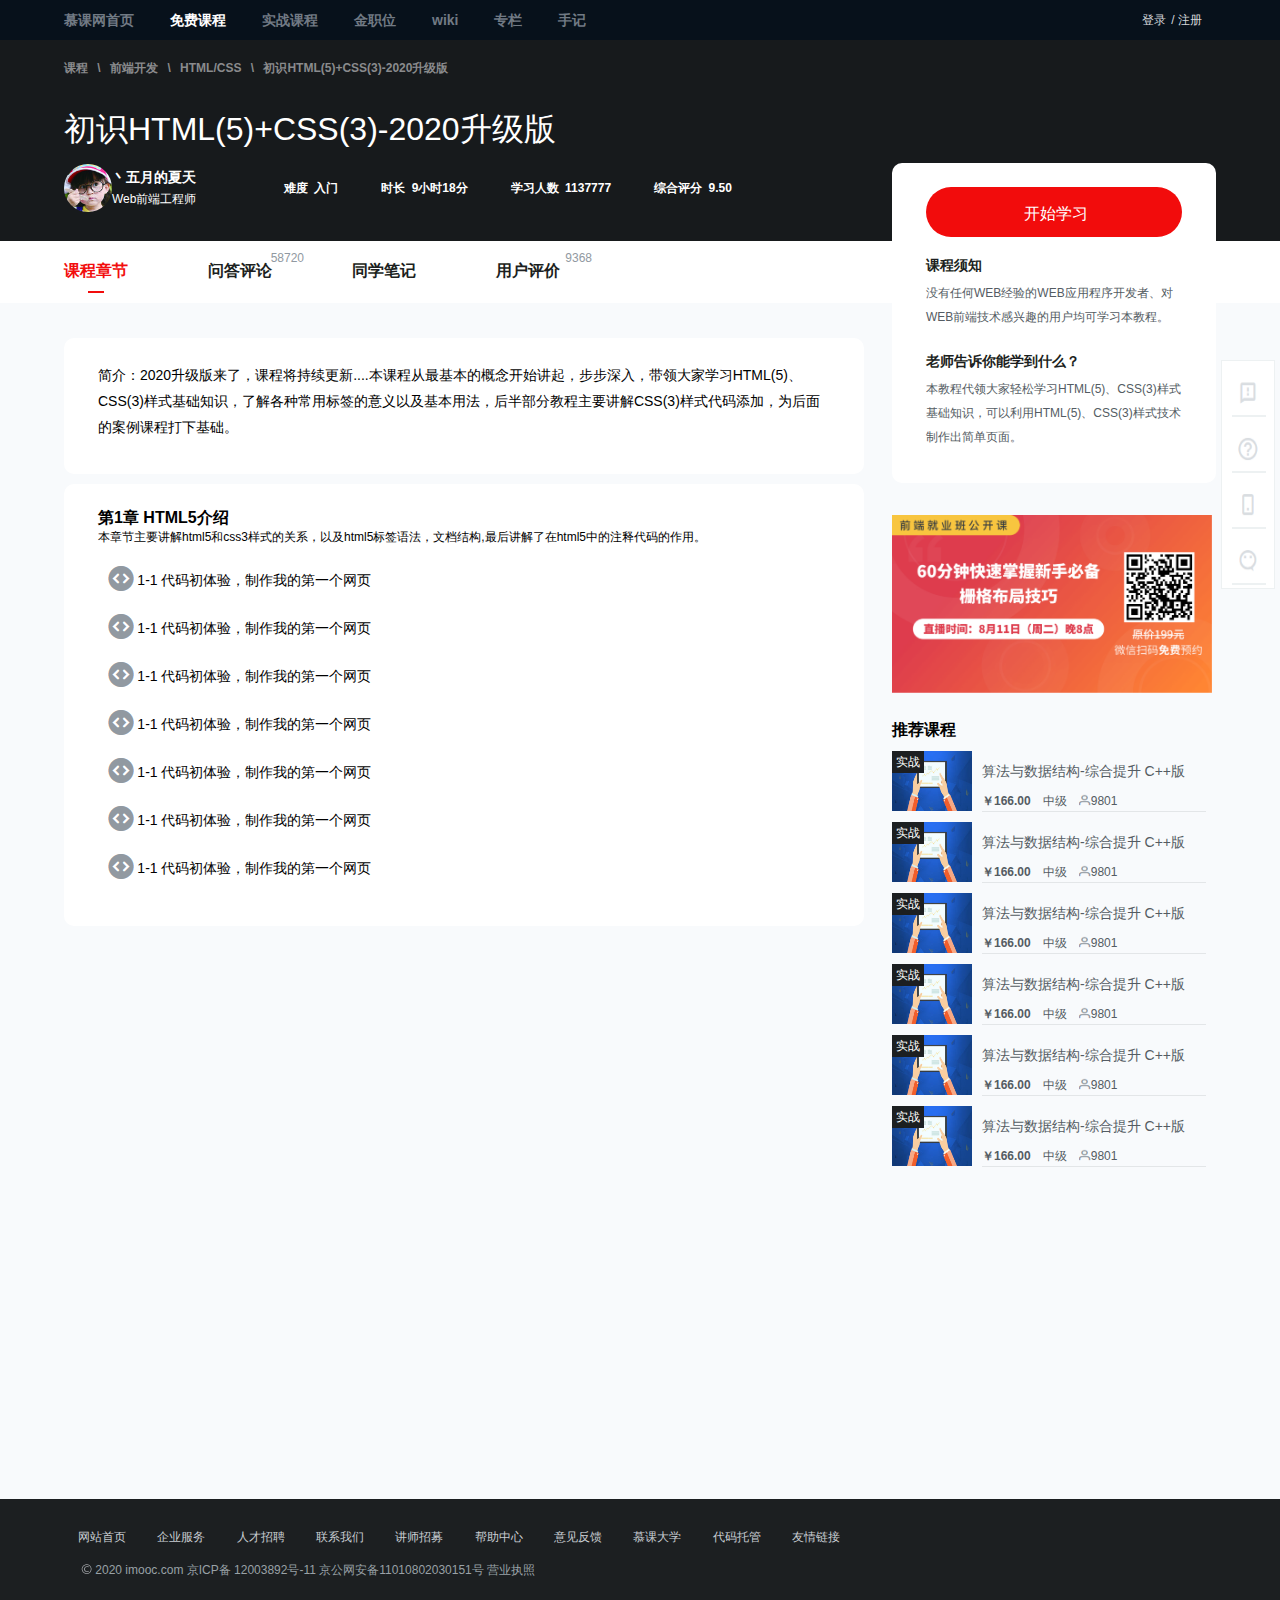
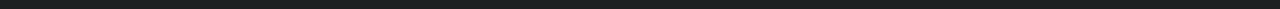
<file: learn.html>
<!DOCTYPE html>
<html lang="en">

<head>
    <meta charset="UTF-8">
    <meta name="viewport" content="width=device-width, initial-scale=1.0">
    <title>Document</title>
    <link rel="stylesheet" href="./css/style.css">
    <link rel="stylesheet" href="./css/learn.css">
</head>

<body>
    <!-- 导航栏 -->
    <div class="head">
        <div class="container">
            <div class="lhead">
                <ul>
                    <li><a href="./index.html">慕课网首页</a></li>
                    <li><a href="./list.html" class="con">免费课程</a></li>
                    <li><a href="">实战课程</a></li>
                    <li><a href="">金职位</a></li>
                    <li><a href="">wiki</a></li>
                    <li><a href="">专栏</a></li>
                    <li><a href="./article.html">手记</a></li>
                </ul>
            </div>

            <div class="rhead">
                <div class="login">
                    <a href="./sigin.html">登录</a>
                    /
                    <a href="./sigup.html">注册</a>
                </div>
            </div>
        </div>
    </div>
    <!-- 导航栏 end -->

    <!-- 右侧导航栏 -->
    <div class="right">
        <ul>
            <li class="con1">
                <img src="./image/03.png" alt="">
                <span>意见反馈</span>
            </li>
            <li class="con2">
                <img src="./image/06.png" alt="">
                <span>帮助中心</span>
            </li>
            <li class="con3">
                <img src="./image/08.png" alt="">
                <span>APP下载</span>
            </li>
            <li class="con4">
                <img src="./image/10.png" alt="">
                <span>官方微信</span>
            </li>
        </ul>
    </div>
    <!-- 右侧导航栏 end-->

    <div class="main">
        <div class="box1">
            <div class="container">
                <div class="banner">
                    <div class="path">
                        <a href="">课程</a>
                        <span>\</span>
                        <a href="">前端开发</a>
                        <span>\</span>
                        <a href="">HTML/CSS</a>
                        <span>\</span>
                        <a href="">初识HTML(5)+CSS(3)-2020升级版</a>
                    </div>

                    <div class="title">
                        <h1>初识HTML(5)+CSS(3)-2020升级版</h1>
                    </div>

                    <div class="infor clearfix">
                        <div class="teacher fl">
                            <div class="fl">
                                <img src="./image/html1.jpg" alt="">
                            </div>

                            <div class="tit">
                                <span class="name fl">
                                    丶五月的夏天
                                </span>
                                <span class="job fl">
                                    Web前端工程师
                                </span>
                            </div>
                        </div>

                        <div class="item">
                            <span>难度</span>
                            <span>入门</span>
                        </div>

                        <div class="item">
                            <span>时长</span>
                            <span>9小时18分</span>
                        </div>

                        <div class="item">
                            <span>学习人数</span>
                            <span>1137777 </span>
                        </div>

                        <div class="item">
                            <span>综合评分</span>
                            <span>9.50</span>
                        </div>
                    </div>

                </div>
            </div>

        </div>

        <div class="box2">
            <div class="container">
                <div class="menu">
                    <ul class="clearfix">
                        <li>
                            <span class="con">课程章节</span>
                        </li>
                        <li>
                            <span>问答评论</span>
                            <p>58720</p>
                        </li>
                        <li>
                            <span>同学笔记</span>
                        </li>
                        <li>
                            <span>用户评价</span>
                            <p>9368</p>
                        </li>
                    </ul>
                </div>
            </div>
        </div>

        <div class="box3">
            <div class="container clearfix">
                <div class="content fl">
                    <div class="abstract">
                        <p>简介：2020升级版来了，课程将持续更新....本课程从最基本的概念开始讲起，步步深入，带领大家学习HTML(5)、CSS(3)样式基础知识，了解各种常用标签的意义以及基本用法，后半部分教程主要讲解CSS(3)样式代码添加，为后面的案例课程打下基础。
                        </p>
                    </div>

                    <div class="chapter">
                        <h4>第1章 HTML5介绍</h4>
                        <div>本章节主要讲解html5和css3样式的关系，以及html5标签语法，文档结构,最后讲解了在html5中的注释代码的作用。</div>
                        <ul class="clearfix">
                            <li>
                                <i>
                                    <img src="./image/html4.png" alt="">
                                </i>
                                <span>
                                    1-1 代码初体验，制作我的第一个网页
                                </span>
                                <span class="fr">
                                    开始学习
                                </span>
                            </li>
                            <li>
                                <i>
                                    <img src="./image/html4.png" alt="">
                                </i>
                                <span>
                                    1-1 代码初体验，制作我的第一个网页
                                </span>
                                <span class="fr">
                                    开始学习
                                </span>
                            </li>
                            <li>
                                <i>
                                    <img src="./image/html4.png" alt="">
                                </i>
                                <span>
                                    1-1 代码初体验，制作我的第一个网页
                                </span>
                                <span class="fr">
                                    开始学习
                                </span>
                            </li>
                            <li>
                                <i>
                                    <img src="./image/html4.png" alt="">
                                </i>
                                <span>
                                    1-1 代码初体验，制作我的第一个网页
                                </span>
                                <span class="fr">
                                    开始学习
                                </span>
                            </li>
                            <li>
                                <i>
                                    <img src="./image/html4.png" alt="">
                                </i>
                                <span>
                                    1-1 代码初体验，制作我的第一个网页
                                </span>
                                <span class="fr">
                                    开始学习
                                </span>
                            </li>
                            <li>
                                <i>
                                    <img src="./image/html4.png" alt="">
                                </i>
                                <span>
                                    1-1 代码初体验，制作我的第一个网页
                                </span>
                                <span class="fr">
                                    开始学习
                                </span>
                            </li>
                            <li>
                                <i>
                                    <img src="./image/html4.png" alt="">
                                </i>
                                <span>
                                    1-1 代码初体验，制作我的第一个网页
                                </span>
                                <span class="fr">
                                    开始学习
                                </span>
                            </li>
                        </ul>
                    </div>
                </div>

                <div class="aside fr">
                    <div class="wrap">
                        <div class="learnbtn">
                            <span>
                                开始学习
                            </span>
                        </div>

                        <div class="tip">
                            <dl class="one">
                                <dd>
                                    课程须知
                                </dd>
                                <dt>
                                    没有任何WEB经验的WEB应用程序开发者、对WEB前端技术感兴趣的用户均可学习本教程。
                                </dt>
                            </dl>
                            <dl>
                                <dd>
                                    老师告诉你能学到什么？
                                </dd>
                                <dt>
                                    本教程代领大家轻松学习HTML(5)、CSS(3)样式基础知识，可以利用HTML(5)、CSS(3)样式技术制作出简单页面。
                                </dt>
                            </dl>
                        </div>
                    </div>

                    <div class="ad">
                        <img src="./image/html5.png" alt="">
                    </div>

                    <div class="commend">
                        <h4>推荐课程</h4>
                        <ul>
                            <li class="clearfix">
                                <div class="cover fl">
                                    <img src="./image/html7.jpg" alt="">
                                    <span>
                                        实战
                                    </span>
                                </div>

                                <div class="item fl">
                                    <span class="name">
                                        算法与数据结构-综合提升 C++版
                                    </span>
                                    <p class="price">
                                        ￥166.00
                                    </p>
                                    <p class="level">
                                        中级
                                    </p>
                                    <p class="people">
                                        <img src="./image/27.png" alt="">
                                        9801
                                    </p>
                                </div>
                            </li>
                            <li class="clearfix">
                                <div class="cover fl">
                                    <img src="./image/html7.jpg" alt="">
                                    <span>
                                        实战
                                    </span>
                                </div>

                                <div class="item fl">
                                    <span class="name">
                                        算法与数据结构-综合提升 C++版
                                    </span>
                                    <p class="price">
                                        ￥166.00
                                    </p>
                                    <p class="level">
                                        中级
                                    </p>
                                    <p class="people">
                                        <img src="./image/27.png" alt="">
                                        9801
                                    </p>
                                </div>
                            </li>
                            <li class="clearfix">
                                <div class="cover fl">
                                    <img src="./image/html7.jpg" alt="">
                                    <span>
                                        实战
                                    </span>
                                </div>

                                <div class="item fl">
                                    <span class="name">
                                        算法与数据结构-综合提升 C++版
                                    </span>
                                    <p class="price">
                                        ￥166.00
                                    </p>
                                    <p class="level">
                                        中级
                                    </p>
                                    <p class="people">
                                        <img src="./image/27.png" alt="">
                                        9801
                                    </p>
                                </div>
                            </li>
                            <li class="clearfix">
                                <div class="cover fl">
                                    <img src="./image/html7.jpg" alt="">
                                    <span>
                                        实战
                                    </span>
                                </div>

                                <div class="item fl">
                                    <span class="name">
                                        算法与数据结构-综合提升 C++版
                                    </span>
                                    <p class="price">
                                        ￥166.00
                                    </p>
                                    <p class="level">
                                        中级
                                    </p>
                                    <p class="people">
                                        <img src="./image/27.png" alt="">
                                        9801
                                    </p>
                                </div>
                            </li>
                            <li class="clearfix">
                                <div class="cover fl">
                                    <img src="./image/html7.jpg" alt="">
                                    <span>
                                        实战
                                    </span>
                                </div>

                                <div class="item fl">
                                    <span class="name">
                                        算法与数据结构-综合提升 C++版
                                    </span>
                                    <p class="price">
                                        ￥166.00
                                    </p>
                                    <p class="level">
                                        中级
                                    </p>
                                    <p class="people">
                                        <img src="./image/27.png" alt="">
                                        9801
                                    </p>
                                </div>
                            </li>
                            <li class="clearfix">
                                <div class="cover fl">
                                    <img src="./image/html7.jpg" alt="">
                                    <span>
                                        实战
                                    </span>
                                </div>

                                <div class="item fl">
                                    <span class="name">
                                        算法与数据结构-综合提升 C++版
                                    </span>
                                    <p class="price">
                                        ￥166.00
                                    </p>
                                    <p class="level">
                                        中级
                                    </p>
                                    <p class="people">
                                        <img src="./image/27.png" alt="">
                                        9801
                                    </p>
                                </div>
                            </li>
                        </ul>
                    </div>
                </div>
            </div>




            <br>
            <br>
            <br>
            <br>
            <br>
            <br>
            <br>
            <br>
            <br>
            <br>
            <br>
            <br>
            <br>
        </div>
    </div>

    <div class="foot">
        <div class="container clearfix">
            <div class="link">
                <span>网站首页</span>
                <span>企业服务</span>
                <span>人才招聘</span> 
                <span>联系我们</span> 
                <span>讲师招募</span> 
                <span>帮助中心</span> 
                <span>意见反馈</span> 
                <span>慕课大学</span> 
                <span>代码托管</span> 
                <span>友情链接</span>
            </div>

            <div>
                <p>
                    <img src="./image/a9.png" alt="">
                    2020 imooc.com  京ICP备 12003892号-11 京公网安备11010802030151号 营业执照
                </p>
            </div>
        </div>
    </div>

</body>

</html>
</file>
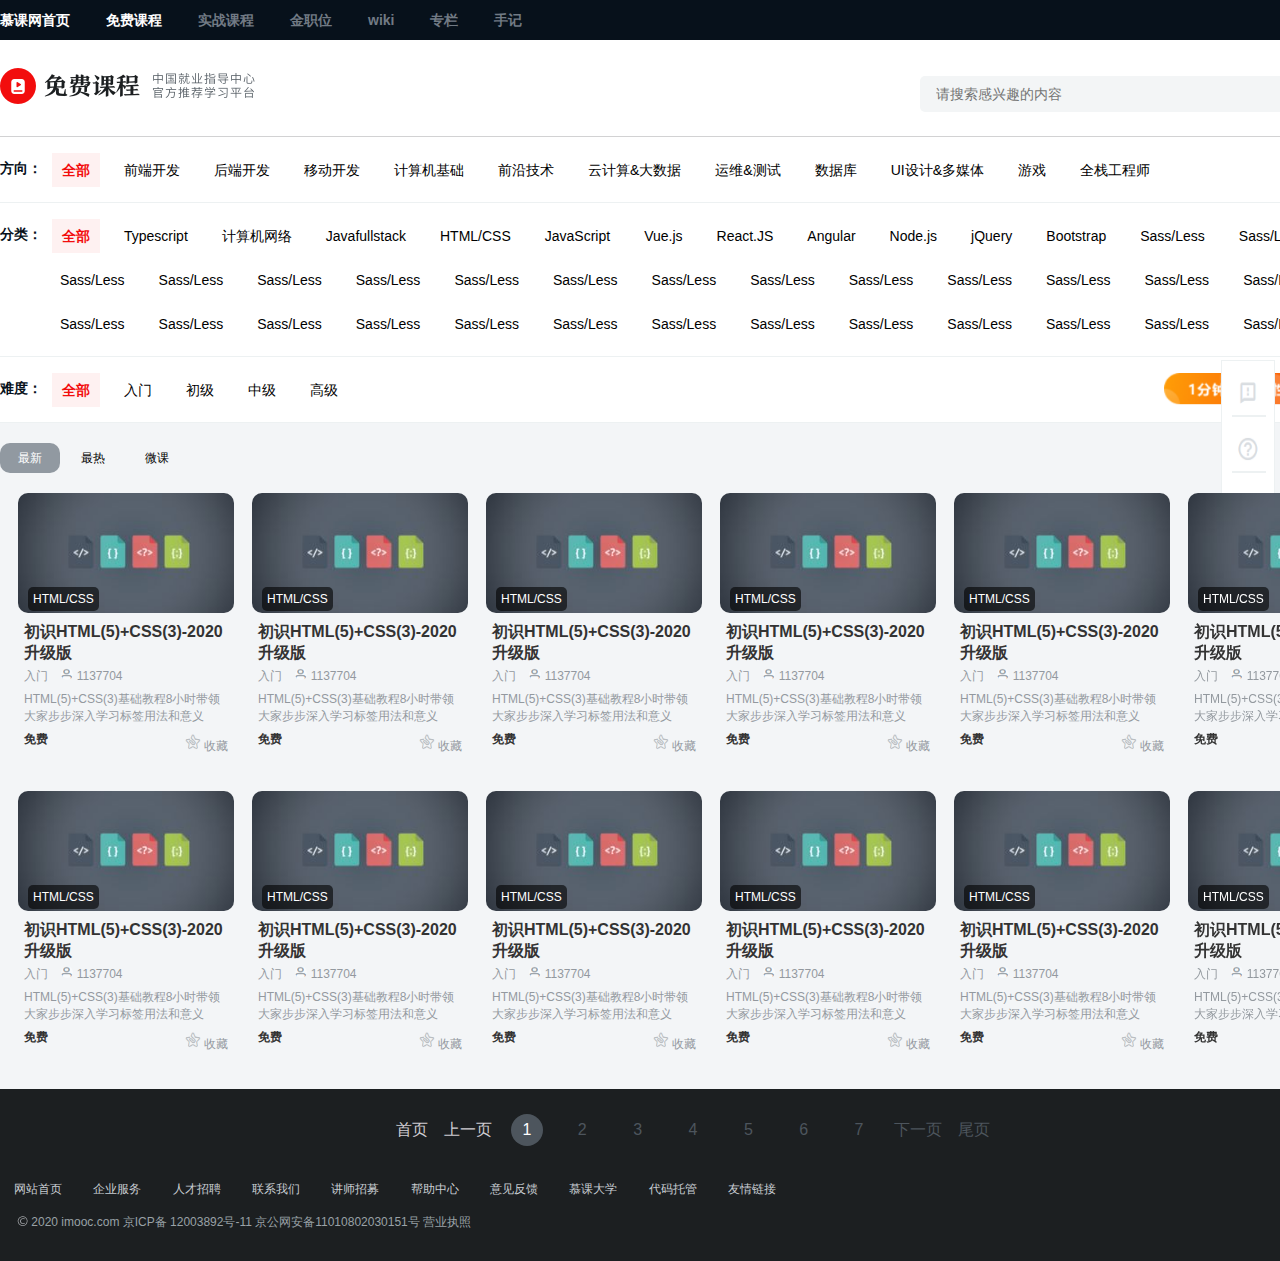
<file: list.html>
<!DOCTYPE html>
<html lang="en">
  <head>
    <meta charset="UTF-8" />
    <meta name="viewport" content="width=device-width, initial-scale=1.0" />
    <title>Document</title>
    <link rel="stylesheet" href="./css/style.css" />
    <link rel="stylesheet" href="./css/list.css" />
  </head>

  <body>
    <!-- 导航栏 -->
    <div class="head">
      <div class="container">
        <div class="lhead">
          <ul>
            <li><a href="">慕课网首页</a></li>
            <li><a href="" class="con">免费课程</a></li>
            <li><a href="">实战课程</a></li>
            <li><a href="">金职位</a></li>
            <li><a href="">wiki</a></li>
            <li><a href="">专栏</a></li>
            <li><a href="./article.html">手记</a></li>
          </ul>
        </div>

        <div class="rhead">
          <div class="login">
            <a href="./sigin.html">登录</a>
            /
            <a href="./sigup.html">注册</a>
          </div>
        </div>
      </div>
    </div>
    <!-- 导航栏 end -->

    <!-- 右侧导航栏 -->
    <div class="right">
      <ul>
        <li class="con1">
          <img src="./image/03.png" alt="" />
          <span>意见反馈</span>
        </li>
        <li class="con2">
          <img src="./image/06.png" alt="" />
          <span>帮助中心</span>
        </li>
        <li class="con3">
          <img src="./image/08.png" alt="" />
          <span>APP下载</span>
        </li>
        <li class="con4">
          <img src="./image/10.png" alt="" />
          <span>官方微信</span>
        </li>
      </ul>
    </div>
    <!-- 右侧导航栏 end-->

    <div class="main">
      <!-- 分类栏 -->
      <div class="box1 clearfix">
        <div class="course container">
          <div class="coursetop">
            <img class="logo1" src="./image/mf01.png" alt="" />
            <img class="logo2" src="./image/mf02.png" alt="" />

            <div class="search">
              <input
                class="searchtext"
                type="text"
                placeholder="请搜索感兴趣的内容"
              />
              <input class="searchbtn" type="button" />
            </div>
          </div>

          <div class="courselist">
            <div class="major clearfix">
              <span>方向：</span>
              <div>
                <ul>
                  <li class="con">全部</li>
                  <li>前端开发</li>
                  <li>后端开发</li>
                  <li>移动开发</li>
                  <li>计算机基础</li>
                  <li>前沿技术</li>
                  <li>云计算&大数据</li>
                  <li>运维&测试</li>
                  <li>数据库</li>
                  <li>UI设计&多媒体</li>
                  <li>游戏</li>
                  <li>全栈工程师</li>
                </ul>
              </div>
            </div>

            <div class="skill clearfix">
              <span>分类：</span>
              <div>
                <ul>
                  <li class="con">全部</li>
                  <li>Typescript</li>
                  <li>计算机网络</li>
                  <li>Javafullstack</li>
                  <li>HTML/CSS</li>
                  <li>JavaScript</li>
                  <li>Vue.js</li>
                  <li>React.JS</li>
                  <li>Angular</li>
                  <li>Node.js</li>
                  <li>jQuery</li>
                  <li>Bootstrap</li>
                  <li>Sass/Less</li>
                  <li>Sass/Less</li>
                  <li>Sass/Less</li>
                  <li>Sass/Less</li>
                  <li>Sass/Less</li>
                  <li>Sass/Less</li>
                  <li>Sass/Less</li>
                  <li>Sass/Less</li>
                  <li>Sass/Less</li>
                  <li>Sass/Less</li>
                  <li>Sass/Less</li>
                  <li>Sass/Less</li>
                  <li>Sass/Less</li>
                  <li>Sass/Less</li>
                  <li>Sass/Less</li>
                  <li>Sass/Less</li>
                  <li>Sass/Less</li>
                  <li>Sass/Less</li>
                  <li>Sass/Less</li>
                  <li>Sass/Less</li>
                  <li>Sass/Less</li>
                  <li>Sass/Less</li>
                  <li>Sass/Less</li>
                  <li>Sass/Less</li>
                  <li>Sass/Less</li>
                  <li>Sass/Less</li>
                  <li>Sass/Less</li>
                  <li>Sass/Less</li>
                  <li>Sass/Less</li>
                  <li>Sass/Less</li>
                  <li>Sass/Less</li>
                  <li>Sass/Less</li>
                  <li>Sass/Less</li>
                  <li>Sass/Less</li>
                </ul>
              </div>
            </div>

            <div class="diff clearfix">
              <span>难度：</span>
              <div>
                <ul>
                  <li class="con">全部</li>
                  <li>入门</li>
                  <li>初级</li>
                  <li>中级</li>
                  <li>高级</li>
                </ul>
              </div>

              <div class="ad fr">
                <img src="./image/mf03.png" alt="" />
              </div>
            </div>
          </div>
        </div>
      </div>
      <!-- 分类栏 end-->

      <!-- 课程栏 -->
      <div class="box2">
        <div class="class container">
          <div class="classtit clearfix">
            <div class="lclasstit fl">
              <span class="con">最新</span>
              <span>最热</span>
              <span>微课</span>
            </div>

            <div class="rclasstit fr">
              <div class="tool">
                <span class="con">1</span>
                <span>/</span>
                <span>27</span>
                <a href="" class="prev">
                  <img src="./image/mf04.png" alt="" />
                </a>
                <a href="" class="next">
                  <img src="./image/mf05.png" alt="" />
                </a>
              </div>
            </div>
          </div>

          <div class="classlist clearfix">
            <ul>
              <li>
                <a href="./learn.html">
                  <div>
                    <img src="./image/mfhtml.jpg" alt="" />
                  </div>

                  <div class="label">
                    <span> HTML/CSS </span>
                  </div>

                  <div class="name">
                    <h4>初识HTML(5)+CSS(3)-2020升级版</h4>
                  </div>

                  <div class="card">
                    <div class="cardtop">
                      <span> 入门 </span>
                      <img src="./image/27.png" alt="" />
                      <span> 1137704 </span>
                    </div>
                    <p>
                      HTML(5)+CSS(3)基础教程8小时带领大家步步深入学习标签用法和意义
                    </p>
                    <div class="cardbottom clearfix">
                      <span class="fl"> 免费 </span>
                      <div class="fr">
                        <img src="./image/mf06.png" alt="" />
                        <span>收藏</span>
                      </div>
                    </div>
                  </div>
                </a>
              </li>
              <li>
                <a href="">
                  <div>
                    <img src="./image/mfhtml.jpg" alt="" />
                  </div>

                  <div class="label">
                    <span> HTML/CSS </span>
                  </div>

                  <div class="name">
                    <h4>初识HTML(5)+CSS(3)-2020升级版</h4>
                  </div>

                  <div class="card">
                    <div class="cardtop">
                      <span> 入门 </span>
                      <img src="./image/27.png" alt="" />
                      <span> 1137704 </span>
                    </div>
                    <p>
                      HTML(5)+CSS(3)基础教程8小时带领大家步步深入学习标签用法和意义
                    </p>
                    <div class="cardbottom clearfix">
                      <span class="fl"> 免费 </span>
                      <div class="fr">
                        <img src="./image/mf06.png" alt="" />
                        <span>收藏</span>
                      </div>
                    </div>
                  </div>
                </a>
              </li>
              <li>
                <a href="">
                  <div>
                    <img src="./image/mfhtml.jpg" alt="" />
                  </div>

                  <div class="label">
                    <span> HTML/CSS </span>
                  </div>

                  <div class="name">
                    <h4>初识HTML(5)+CSS(3)-2020升级版</h4>
                  </div>

                  <div class="card">
                    <div class="cardtop">
                      <span> 入门 </span>
                      <img src="./image/27.png" alt="" />
                      <span> 1137704 </span>
                    </div>
                    <p>
                      HTML(5)+CSS(3)基础教程8小时带领大家步步深入学习标签用法和意义
                    </p>
                    <div class="cardbottom clearfix">
                      <span class="fl"> 免费 </span>
                      <div class="fr">
                        <img src="./image/mf06.png" alt="" />
                        <span>收藏</span>
                      </div>
                    </div>
                  </div>
                </a>
              </li>
              <li>
                <a href="">
                  <div>
                    <img src="./image/mfhtml.jpg" alt="" />
                  </div>

                  <div class="label">
                    <span> HTML/CSS </span>
                  </div>

                  <div class="name">
                    <h4>初识HTML(5)+CSS(3)-2020升级版</h4>
                  </div>

                  <div class="card">
                    <div class="cardtop">
                      <span> 入门 </span>
                      <img src="./image/27.png" alt="" />
                      <span> 1137704 </span>
                    </div>
                    <p>
                      HTML(5)+CSS(3)基础教程8小时带领大家步步深入学习标签用法和意义
                    </p>
                    <div class="cardbottom clearfix">
                      <span class="fl"> 免费 </span>
                      <div class="fr">
                        <img src="./image/mf06.png" alt="" />
                        <span>收藏</span>
                      </div>
                    </div>
                  </div>
                </a>
              </li>
              <li>
                <a href="">
                  <div>
                    <img src="./image/mfhtml.jpg" alt="" />
                  </div>

                  <div class="label">
                    <span> HTML/CSS </span>
                  </div>

                  <div class="name">
                    <h4>初识HTML(5)+CSS(3)-2020升级版</h4>
                  </div>

                  <div class="card">
                    <div class="cardtop">
                      <span> 入门 </span>
                      <img src="./image/27.png" alt="" />
                      <span> 1137704 </span>
                    </div>
                    <p>
                      HTML(5)+CSS(3)基础教程8小时带领大家步步深入学习标签用法和意义
                    </p>
                    <div class="cardbottom clearfix">
                      <span class="fl"> 免费 </span>
                      <div class="fr">
                        <img src="./image/mf06.png" alt="" />
                        <span>收藏</span>
                      </div>
                    </div>
                  </div>
                </a>
              </li>
              <li>
                <a href="">
                  <div>
                    <img src="./image/mfhtml.jpg" alt="" />
                  </div>

                  <div class="label">
                    <span> HTML/CSS </span>
                  </div>

                  <div class="name">
                    <h4>初识HTML(5)+CSS(3)-2020升级版</h4>
                  </div>

                  <div class="card">
                    <div class="cardtop">
                      <span> 入门 </span>
                      <img src="./image/27.png" alt="" />
                      <span> 1137704 </span>
                    </div>
                    <p>
                      HTML(5)+CSS(3)基础教程8小时带领大家步步深入学习标签用法和意义
                    </p>
                    <div class="cardbottom clearfix">
                      <span class="fl"> 免费 </span>
                      <div class="fr">
                        <img src="./image/mf06.png" alt="" />
                        <span>收藏</span>
                      </div>
                    </div>
                  </div>
                </a>
              </li>
              <li>
                <a href="">
                  <div>
                    <img src="./image/mfhtml.jpg" alt="" />
                  </div>

                  <div class="label">
                    <span> HTML/CSS </span>
                  </div>

                  <div class="name">
                    <h4>初识HTML(5)+CSS(3)-2020升级版</h4>
                  </div>

                  <div class="card">
                    <div class="cardtop">
                      <span> 入门 </span>
                      <img src="./image/27.png" alt="" />
                      <span> 1137704 </span>
                    </div>
                    <p>
                      HTML(5)+CSS(3)基础教程8小时带领大家步步深入学习标签用法和意义
                    </p>
                    <div class="cardbottom clearfix">
                      <span class="fl"> 免费 </span>
                      <div class="fr">
                        <img src="./image/mf06.png" alt="" />
                        <span>收藏</span>
                      </div>
                    </div>
                  </div>
                </a>
              </li>
              <li>
                <a href="">
                  <div>
                    <img src="./image/mfhtml.jpg" alt="" />
                  </div>

                  <div class="label">
                    <span> HTML/CSS </span>
                  </div>

                  <div class="name">
                    <h4>初识HTML(5)+CSS(3)-2020升级版</h4>
                  </div>

                  <div class="card">
                    <div class="cardtop">
                      <span> 入门 </span>
                      <img src="./image/27.png" alt="" />
                      <span> 1137704 </span>
                    </div>
                    <p>
                      HTML(5)+CSS(3)基础教程8小时带领大家步步深入学习标签用法和意义
                    </p>
                    <div class="cardbottom clearfix">
                      <span class="fl"> 免费 </span>
                      <div class="fr">
                        <img src="./image/mf06.png" alt="" />
                        <span>收藏</span>
                      </div>
                    </div>
                  </div>
                </a>
              </li>
              <li>
                <a href="">
                  <div>
                    <img src="./image/mfhtml.jpg" alt="" />
                  </div>

                  <div class="label">
                    <span> HTML/CSS </span>
                  </div>

                  <div class="name">
                    <h4>初识HTML(5)+CSS(3)-2020升级版</h4>
                  </div>

                  <div class="card">
                    <div class="cardtop">
                      <span> 入门 </span>
                      <img src="./image/27.png" alt="" />
                      <span> 1137704 </span>
                    </div>
                    <p>
                      HTML(5)+CSS(3)基础教程8小时带领大家步步深入学习标签用法和意义
                    </p>
                    <div class="cardbottom clearfix">
                      <span class="fl"> 免费 </span>
                      <div class="fr">
                        <img src="./image/mf06.png" alt="" />
                        <span>收藏</span>
                      </div>
                    </div>
                  </div>
                </a>
              </li>
              <li>
                <a href="">
                  <div>
                    <img src="./image/mfhtml.jpg" alt="" />
                  </div>

                  <div class="label">
                    <span> HTML/CSS </span>
                  </div>

                  <div class="name">
                    <h4>初识HTML(5)+CSS(3)-2020升级版</h4>
                  </div>

                  <div class="card">
                    <div class="cardtop">
                      <span> 入门 </span>
                      <img src="./image/27.png" alt="" />
                      <span> 1137704 </span>
                    </div>
                    <p>
                      HTML(5)+CSS(3)基础教程8小时带领大家步步深入学习标签用法和意义
                    </p>
                    <div class="cardbottom clearfix">
                      <span class="fl"> 免费 </span>
                      <div class="fr">
                        <img src="./image/mf06.png" alt="" />
                        <span>收藏</span>
                      </div>
                    </div>
                  </div>
                </a>
              </li>
              <li>
                <a href="">
                  <div>
                    <img src="./image/mfhtml.jpg" alt="" />
                  </div>

                  <div class="label">
                    <span> HTML/CSS </span>
                  </div>

                  <div class="name">
                    <h4>初识HTML(5)+CSS(3)-2020升级版</h4>
                  </div>

                  <div class="card">
                    <div class="cardtop">
                      <span> 入门 </span>
                      <img src="./image/27.png" alt="" />
                      <span> 1137704 </span>
                    </div>
                    <p>
                      HTML(5)+CSS(3)基础教程8小时带领大家步步深入学习标签用法和意义
                    </p>
                    <div class="cardbottom clearfix">
                      <span class="fl"> 免费 </span>
                      <div class="fr">
                        <img src="./image/mf06.png" alt="" />
                        <span>收藏</span>
                      </div>
                    </div>
                  </div>
                </a>
              </li>
              <li>
                <a href="">
                  <div>
                    <img src="./image/mfhtml.jpg" alt="" />
                  </div>

                  <div class="label">
                    <span> HTML/CSS </span>
                  </div>

                  <div class="name">
                    <h4>初识HTML(5)+CSS(3)-2020升级版</h4>
                  </div>

                  <div class="card">
                    <div class="cardtop">
                      <span> 入门 </span>
                      <img src="./image/27.png" alt="" />
                      <span> 1137704 </span>
                    </div>
                    <p>
                      HTML(5)+CSS(3)基础教程8小时带领大家步步深入学习标签用法和意义
                    </p>
                    <div class="cardbottom clearfix">
                      <span class="fl"> 免费 </span>
                      <div class="fr">
                        <img src="./image/mf06.png" alt="" />
                        <span>收藏</span>
                      </div>
                    </div>
                  </div>
                </a>
              </li>
            </ul>
          </div>

          <div class="page">
            <span class="con1">首页</span>
            <span class="con1">上一页</span>
            <span class="con2 num">1</span>
            <span class="num">2</span>
            <span class="num">3</span>
            <span class="num">4</span>
            <span class="num">5</span>
            <span class="num">6</span>
            <span class="num">7</span>
            <span>下一页</span>
            <span>尾页</span>
          </div>
        </div>
      </div>
      <!-- 课程栏 end-->
    </div>

    <div class="foot">
      <div class="container clearfix">
        <div class="link">
          <span>网站首页</span>
          <span>企业服务</span>
          <span>人才招聘</span>
          <span>联系我们</span>
          <span>讲师招募</span>
          <span>帮助中心</span>
          <span>意见反馈</span>
          <span>慕课大学</span>
          <span>代码托管</span>
          <span>友情链接</span>
        </div>

        <div>
          <p>
            <img src="./image/a9.png" alt="" />
            2020 imooc.com 京ICP备 12003892号-11 京公网安备11010802030151号
            营业执照
          </p>
        </div>
      </div>
    </div>
  </body>
</html>
</file>
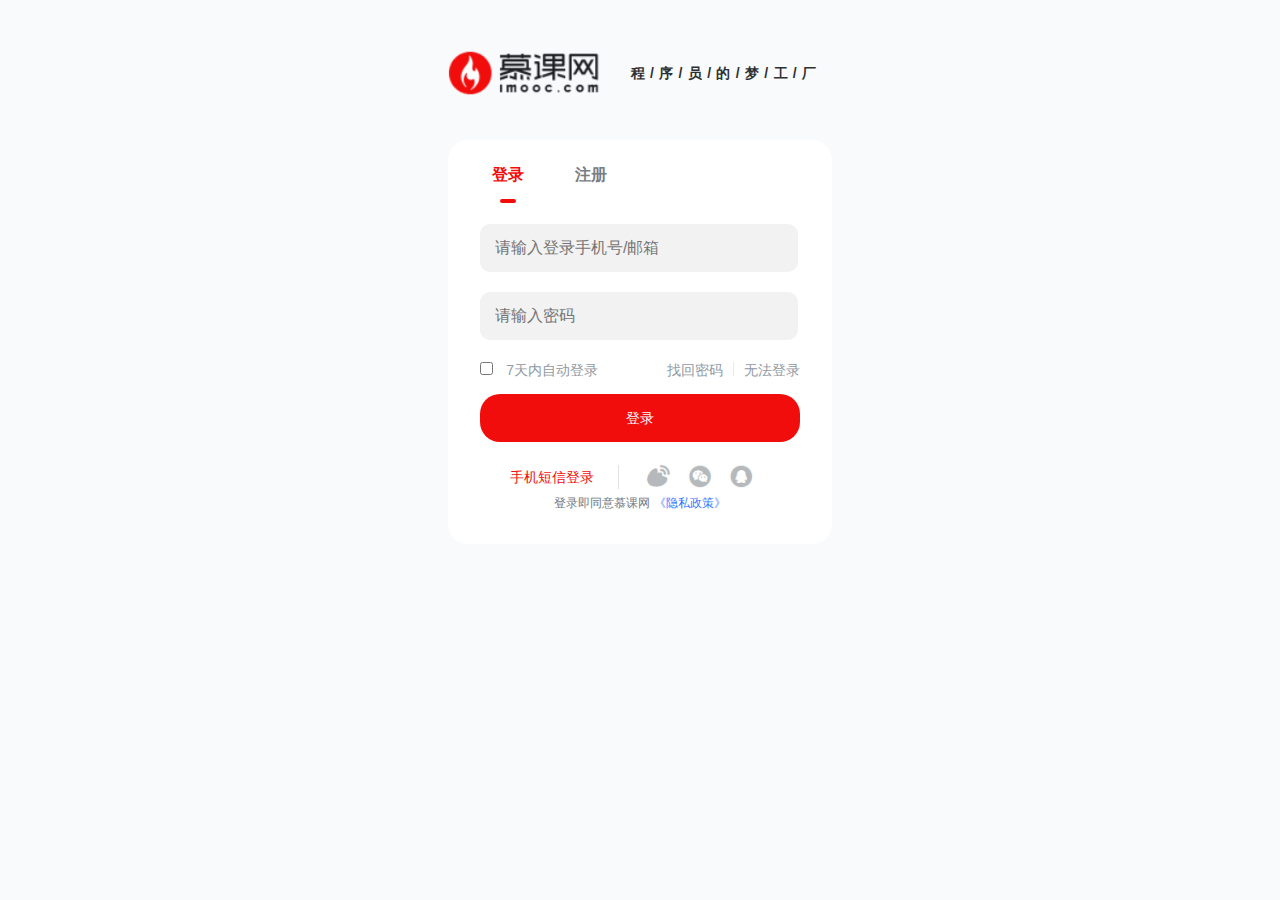
<file: sigin.html>
<!DOCTYPE html>
<html lang="en">
<head>
    <meta charset="UTF-8">
    <meta name="viewport" content="width=device-width, initial-scale=1.0">
    <title>Document</title>
    <link rel="stylesheet" href="./css/style.css">
    <link rel="stylesheet" href="./css/sigin.css">
</head>
<body>
    <div class="head">
        <div class="container">
            <a href="./index.html" class="clearfix">
                <div class="img">
                    <img src="./image/login1.png" alt="">
                </div>
    
                <div class="tit">
                    <span>程</span> 
                    <span>/</span> 
                    <span>序</span> 
                    <span>/</span> 
                    <span>员</span> 
                    <span>/</span> 
                    <span>的</span> 
                    <span>/</span> 
                    <span>梦</span> 
                    <span>/</span> 
                    <span>工</span> 
                    <span>/</span> 
                    <span>厂</span> 
                </div>
            </a>
        </div>
    </div>

    <div class="main">
        <div class="container">
            <div class="in">
                <div class="inhead">
                    <a href="" class="con">登录</a>
                    <a href="./sigup.html">注册</a>
                </div>

                <div class="inbody">
                    <div class="id">
                        <input type="text" placeholder="请输入登录手机号/邮箱">
                    </div>

                    <div class="psw">
                        <input type="password" placeholder="请输入密码">
                    </div>
 
                    <div class="label clearfix">
                        <div class="fl">
                            <label for="auto-signin"></label>
                            <input type="checkbox" id="auto-signin">
                            <span>7天内自动登录</span>
                        </div>

                        <div class="fr">
                            <a href="" class="fl">找回密码</a>
                            <div class="fl"></div>
                            <a href="" class="fl">无法登录</a>
                        </div>
                    </div>

                    <div class="login">
                        <input type="button" value="登录">
                    </div>
                </div>

                <div class="infoot clearfix">
                    <div class="sns">
                        <span>手机短信登录</span>
                        <a href="">
                            <img src="./image/login4.png" alt="">
                        </a>
                        <a href="">
                            <img src="./image/login5.png" alt="">
                        </a>
                        <a href="">
                            <img src="./image/login6.png" alt="">
                        </a>
                    </div>

                    <div class="tip fl">
                        <span>
                            登录即同意慕课网
                        </span>
                        <a href="">《隐私政策》</a>
                    </div>
                </div>
            </div>
        </div>
    </div>
</body>
</html>
</file>
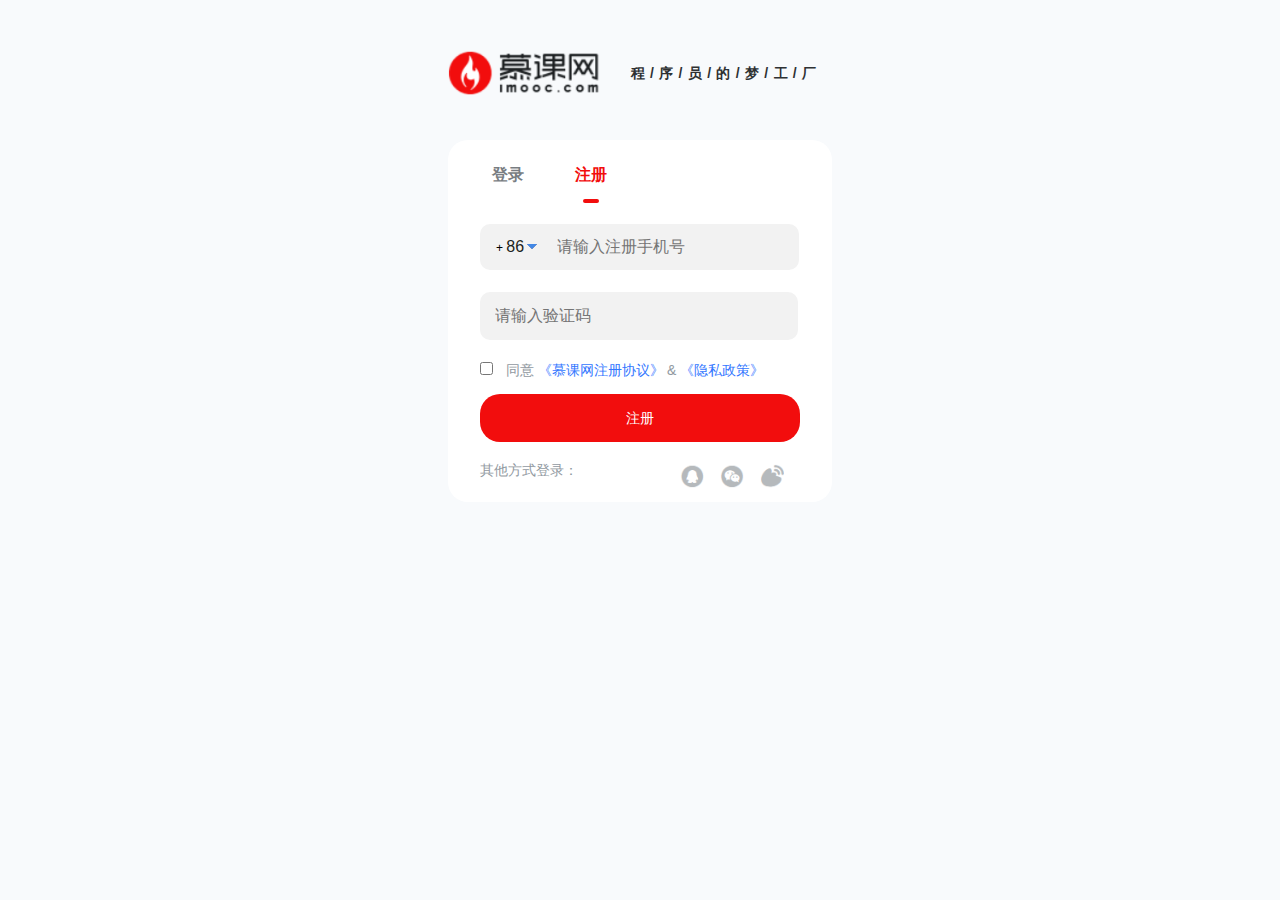
<file: sigup.html>
<!DOCTYPE html>
<html lang="en">
<head>
    <meta charset="UTF-8">
    <meta name="viewport" content="width=device-width, initial-scale=1.0">
    <title>Document</title>
    <link rel="stylesheet" href="./css/style.css">
    <link rel="stylesheet" href="./css/sigup.css">
</head>
<body>
    <div class="head">
        <div class="container">
            <a href="./index.html" class="clearfix">
                <div class="img">
                    <img src="./image/login1.png" alt="">
                </div>
    
                <div class="tit">
                    <span>程</span> 
                    <span>/</span> 
                    <span>序</span> 
                    <span>/</span> 
                    <span>员</span> 
                    <span>/</span> 
                    <span>的</span> 
                    <span>/</span> 
                    <span>梦</span> 
                    <span>/</span> 
                    <span>工</span> 
                    <span>/</span> 
                    <span>厂</span> 
                </div>
            </a>
        </div>
    </div>

    <div class="main">
        <div class="container">
            <div class="in">
                <div class="inhead">
                    <a href="./sigin.html">登录</a>
                    <a href="" class="con">注册</a>
                </div>

                <div class="inbody">
                    <div class="id">
                        <div>
                            +
                            <span>86</span>
                            <i></i>
                        </div>
                        <input type="text" placeholder="请输入注册手机号">
                    </div>

                    <div class="psw">
                        <input type="password" placeholder="请输入验证码">
                    </div>
 
                    <div class="label clearfix">
                        <div class="fl">
                            <label for="auto-signin"></label>
                            <input type="checkbox" id="auto-signin">
                            <span>同意</span>
                            <a href="">《慕课网注册协议》</a>
                            <span>&</span>
                            <a href="">《隐私政策》</a>
                        </div>
                    </div>

                    <div class="login">
                        <input type="button" value="注册">
                    </div>
                </div>

                <div class="infoot clearfix">
                    <div class="sns">
                        <span>其他方式登录：</span>
                        <a href="">
                            <img src="./image/login4.png" alt="">
                        </a>
                        <a href="">
                            <img src="./image/login5.png" alt="">
                        </a>
                        <a href="">
                            <img src="./image/login6.png" alt="">
                        </a>
                    </div>
                </div>
            </div>
        </div>
    </div>
</body>
</html>
</file>
<file: css/style.css>
/* 公共初始化样式 */
body{
    font-size: 12px;
    font-family: Arial, Helvetica, sans-serif;
}
body,h1,h2,h3,h4,h5,h6,p,ul,li,ol,dl,dt,dd,a,i,em,b,strong,img,input{
    margin:0px;
    padding:0px;
}

ul,ol{
    list-style: none;
}
a{
    text-decoration: none;
    color:#333;
    font-size: 12px;
    display: inline-block;
}

input{
    border: none;
}

strong,b,em,i,del,u,ins,span{
    display: inline-block;
    font-style: normal;
    font-weight: normal;
}

fieldset,img{
    border: 0px;
}

input{
    background: none;
    outline: none;
}

.clearfix::after{
    content: "";
    display: block;
    clear: both;
    height: 0px;
    line-height: 0px;
    visibility: hidden;
}
.clearfix{
    zoom:1; /*兼容ie*/
}


.container{
    width: 1152px;
    margin:0 auto;
}
.fl{
    float: left;
}
.fr{
    float: right;
}

h1{
    font-size: 22px;
}
h2{
    font-size: 20px;
}
h3{
    font-size: 18px;
}
h4{
    font-size: 16px;
}
h5{
    font-size: 14px;
}
h6{
    font-size: 12px;
}
</file>
<file: css/imooc.css>
.box1{
    background-color: #FFFDF9;
    padding-bottom: 40px;
}

.head{
    width: 100%;
    height: 72px;
    border-top:1px solid #CCCCCC ;
    border-bottom:1px solid #CCCCCC ;
    background-color: #FFFFFF;
    /* position: fixed;
    top: 0px; */
}

.head .logo{
    width: 140px;
    height: 72px;
    float: left;
    margin: 0px 20px;
}

.head .logo img{
    width: 140px;
    height: 72px;
}

.head .fl .menu{
    height: 72px;
}

.head .fl .menu a{
    height: 72px;
    line-height: 72px;
    text-align: center;
    font-size: 16px;
    padding: 0px 20px;
}

.head .fl .search-box{
    width: 324px;
    height: 72px;
    margin-left: 24px;
}

.head .fl .search-box .search{
    width: 324px;
    height: 40px;
    margin: 16px 0px;
    background-color: #E9E9E9;
}

.head .fl .search-box .search .input{
    width: 284px;
    height: 40px;
    position: relative;
}

.head .fl .search-box .search .input input{
    float: left;
    border: none;
    text-indent: 1em;
    color: #C5C5C5;
    border-radius: 50%;
    font-size: 14px;
    line-height: 40px;
    position: relative;
}

.head .fl .search-box .search .button{
    width: 22px;
    height: 22px;
    background: #E9E9E9 url(../image/spider_search_v4.png) no-repeat 2px -590px;
    position: absolute;
    top: 8px;
    right: -30px;
}

.head .fl .search-box .search .button img{
    width: 22px;
    height: 22px;
}

.head .fl .search-box .search .link{
    position: absolute;
    top: 0px;
    right: 0px;
}

.head .fl .search-box .search .link a{
    margin-top: 12px;
    margin-right: 16px;
    font-size: 14px;
    color: #555C63;
}

.head .login{
    height: 72px;
}

.head .login ul li{
    float: left;
}

.head .login ul li a{
    color: #4D555D;
    margin:16px 20px;
    font-size: 14px;
    line-height: 42px;
    float: left;
}

.right{
    width: 52px;
    height: 227px;
    background-color: #FFFFFF;
    border: 1px solid #EDF1F2;
    position: fixed;
    top: 40%;
    right: 0px;
    bottom: 0px;
    left: 95%;
    margin: 0 auto;
}

.right ul li{
    width: 34px;
    height: 54px;
    border-bottom: 2px solid #EDF1F2;
    position: relative;
    left: 10px;
    top: 0px;
}

.right ul li img{
    width: 24px;
    height: 24px;
    position: relative;
    left: 4px;
    top: 20px;
}

.right ul li:hover img{
    display: none;
}

.right ul li span{
    display: none;
    width: 30px;
    height: 30px;
    position: relative;
    font-size: 12px;
    top: 20px;
}

.right ul li:hover span{
    display: block;
}

.box1{
    height: 796px;
    padding-top: 32px;
    background-color: #fff;
}

.box1>.main{
    margin-top: 70px;
}

.box1>.main .list{
    width: 196px;
    background-color: #2B333B;
    color: #AAADB1;
    padding: 16px 0px 16px 20px;
    position: relative;
    margin-bottom: 44px;
    display: inline-block;
}

.box1>.main .list div{
    height: 50px;
    position: relative;
}

.box1>.main .list div span{
    height: 50px;
    line-height: 50px;
    font-size: 14px;
    font-weight: 500;
    padding-left: 20px;
}

.box1>.main .list div i{
    width: 0px;
    height: 0px;
    border-left: 4px solid #B5B8BB;
    border-top: 4px solid transparent;
    border-right: 4px solid transparent;
    border-bottom: 4px solid transparent;
    position: absolute;
    top: 21px;
    right: 12px;
}

.box1>.main .list div:hover{
    background-color: #6B7176;
    color: #fff;
}

.box1>.main .list div.details{
    width: 755px;
    height: 357px;
    background-color: #fff;
    position: absolute;
    top: 0px;
    left: 216px;
    padding: 25px 0px 0px 50px;
    display: none;
}

.box1>.main .list div.details h4{
    color: #1C1F21;
}

.box1>.main .list div.details a{
    font-size: 14px;
    color: #1C1F21;
    margin-top: 12px;
    margin-right: 20px;
}

.box1>.main .list:hover div.details{
    display: inline-block;
}

.box1>.main .banner{
    width: 936px;
    margin-bottom: 44px;
}

.box1>.main .banner img{
    width: 936px;
}

.box1 .menu{
    display: inline-block;
}

.box1 .menu h1{
    display: inline;
}

.box1 .menu span{
    font-size: 14px;
    font-weight: normal;
    margin: 6px 0px 0px 12px;
}

.box1 .menu ul{
    margin-top: 24px;
}

.box1 .menu ul li{
    width: 260px;
    height: 55px;
    padding: 10px 0px 10px 10px;
    float: left;
    background-color: #F3F5F6;
    margin-bottom: 44px;
}

.box1 .menu ul li.con{
    margin-left: 24px;
}

.box1 .menu ul li img{
    width: 50px;
    height: 50px;
    float: left;
    margin-right: 10px;
}

.box1 .menu ul li p{
    float: left;
}

.box1 .menu ul li p.tit{
    font-size: 18px;
    font-weight: bold;
}

.box1 .menu ul li p.desc{
    font-size: 14px;
    color: #1C1F21;
    line-height: 16px;
    margin-top: 5px;
}




.box2{
    padding-top: 30px;
    padding-bottom: 70px;
    background-color: #F8FAFC;

}

.box2 .lesson h1{
    display: inline;
}

.box2 .lesson .title{
    display: inline;
    margin-left: 70px;
}

.box2 .lesson .title span{
    font-size: 14px;
    line-height: 28px;
    color: #545C63;
    margin-right: 25px;
}

.box2 .lesson .title span.con{
    color: #F20D0D;
    border-bottom: 2px solid #F20D0D;
}

.box2 .lesson a{
    width: 280px;
    height: 250px;
    margin-top: 20px;
    position: relative;
}


.box2 .lesson ul li{
    width: 288px;
    float: left;
}

.box2 .lesson ul li .cover{
    width: 270px;
    height: 148px;
}


.box2 .lesson  ul span{
    font-size: 12px;
    color: #9199A1;
    margin-right: 20px;
    margin-top: 6px;
    position: relative;
}

.box2 .lesson  ul img{
    margin-top: 5px;
}

.box2 .lesson  ul .p1{
    width: 60px;
    height: 20px;
    text-align: center;
    line-height: 20px;
    color: #FFFFFF;
    background-color: rgba(0, 0, 0, 0.4);
    position: absolute;
    left: 8px;
    bottom: 100px;
}

.box2 .lesson  ul .p2{
    width: 60px;
    height: 20px;
    text-align: center;
    line-height: 20px;
    color: #FFFFFF;
    background-color: rgba(0, 0, 0, 0.4);
    position: absolute;
    left: 75px;
    bottom: 100px;
}



.box3{
    padding-top: 30px;
    background-color: #FFFFFF;
}


.box3 .learn .title{
    height: 32px;
}

.box3 .learn .title a{
    margin-left: 30px;
    font-size: 14px;
    line-height: 28px;
    color: #545C63;
}

.box3 .learn .title a.con{
    color: #F20D0D;
    border-bottom: 2px solid #F20D0D;
}

.box3 .learn .title li:hover a{
    color: #F20D0D;
}

.box3 .learn .main{
    height: 526px;
}

.box3 .learn .main li{
    width: 552px;
    margin-bottom: 24px;
    float: left;
}

.box3 .learn .main li.con{
    margin-left: 24px;
}

.box3 .learn .main a{
    float: left;
    margin-top: 30px;
}

.box3 .learn .main a img{
    width: 140px;
    height: 140px;
    float: left;
}

.box3 .learn .main .part{
    width: 380px;
    margin-left: 20px;
    margin-top: 10px;
}

.box3 .learn .main .part div{
    font-size: 14px;
    width: 380px;
    margin-top: 10px;
}

.box3 .learn .main .part span{
    margin-top: 20px;
    margin-right: 20px;
    font-size: 10px;
    color: #91A6C2;
}



.box5{
    width: 1240px;
    height: 460px;
    margin: 0 auto;
    padding-top: 40px;
    /* background-color: red; */
}

.box5 .head3{
    height: 50px;
}

.box5 .main3 .book{
    width: 332px;
    height: 174px;
    margin-left: 24px;
    margin-bottom: 24px;
    position: relative;
    float: left;
}

.box5 .main3 .book a{
    float: left;
}

.box5 .main3 .book a img{
    float: left;
    width: 104px;
    height: 118px;
}

.box5 .main3 .book h4 {
    margin-left: 112px;
    font-size: 14px;
    line-height: 22px;
    height: 44px;
    font-weight: bold;
    overflow: hidden;
    text-overflow: ellipsis;
}

.box5 .main3 .book .tryread {
    margin-top: 5px;
    color: #3478FF;
    background-color: #F5F8FF;
    width: 40px;
    height: 20px;
}

.box5 .main3 .book .readinfo {
    margin-left: 112px;
    padding: 10px 0;
    font-size: 12px;
    color: #9199A1;
    text-align: left;
    line-height: 14px;
    border-bottom: 1px solid #E8E8E8;
}

.box5 .main3 .book .writer{
    margin: 10px 0;
    margin-left: 112px;
    font-size: 12px;
    text-align: left;
    line-height: 16px;
}

.box5 .main3 .book .writer>span{
    color: #1C1F21;
    font-weight: bold;
}

.box5 .main3 .book .price{
    margin-top: 17px;
    margin-left: 112px;
}

.box5 .main3 .book .price .sale{
    font-size: 16px;
    color: #3377FF;
    font-weight: bold;
    line-height: 32px;
    text-align: left;
}

.box5 .main3 .book .price del{
    color: #9199A1;
}

.box5 .main3 .book .xianshi{
   position: absolute;
   right: 0px;
   bottom: 26px;
   background-color: #4B96FF;
}

.box5 .main3 .book .xianshi>span{
    color: #fff;
    padding: 2px;
}

.foot{
    background-color: #F8FAFC;
    padding: 30px 0px;
}

.foot .link{
    margin-bottom: 10px;
}

.foot .link span{
    color: #99A1A6;
    font-size: 14px;
    margin: 0px 10px;
}

.foot .sns{
    float: right;
    width: 200px;
    float: right;
}

.foot .sns .logo{
    width: 60px;
    height: 60px;
    margin-right: 30px;
}

.foot .sns .logo img{
    width: 32px;
    height: 32px;
    float: right;
    margin: 0 12px;
}

.foot .sns .logo span{
    float: right;
}

.foot p{
    color: #99A1A6;
    margin-left: 10px;
}
</file>
<file: css/article.css>
.container{
    width: 1088px;
    margin: 0 auto;
}

.head{
    height: 40px;
}

.head .lhead ul li{
    float: left;
}

.head .lhead ul li:hover a{
    color: #3377FF;
    font-weight: bold;
}

.head .lhead ul li a {
    height: 40px;
    margin-right: 36px;
    font-size: 14px;
    font-weight: bold;
    line-height: 40px;
    text-align: center;
    color: #1C1F21;   
}

.head .lhead ul li a.con{
    color: #3377FF;
    font-weight: bolder;
}

.head .rhead{
    float: right;
}

.head .rhead .login{
    color: #545C63;
    font-size: 12px;
    line-height: 40px;
    margin-right: 12px;
}

.head .rhead .login a{
    color: #545C63;
    margin-right: 2px;
}

.right{
    width: 52px;
    height: 227px;
    background-color: #FFFFFF;
    border: 1px solid #EDF1F2;
    position: fixed;
    top: 40%;
    right: 0px;
    bottom: 0px;
    left: 95%;
    margin: 0 auto;
}

.right ul li{
    width: 34px;
    height: 54px;
    border-bottom: 2px solid #EDF1F2;
    position: relative;
    left: 10px;
    top: 0px;
}

.right ul li img{
    width: 24px;
    height: 24px;
    position: relative;
    left: 4px;
    top: 20px;
}

.right ul li:hover img{
    display: none;
}

.right ul li span{
    display: none;
    width: 30px;
    height: 30px;
    position: relative;
    font-size: 12px;
    top: 20px;
}

.right ul li:hover span{
    display: block;
}

.head-ad .fl img{
    height: 60px;
}

.head-ad .fr .search{
    width: 488px;
    height: 36px;
    box-sizing: border-box;
    background-color: #F3F5F6;
    border-radius: 10px;
    padding-left: 12px;
    margin: 12px;
    position: relative;
}

.head-ad .fr .search .searchbox{
    margin-right: 20px;
    font-size: 14px;
    background-color: #F3F5F6;
}

.head-ad .fr .search .searchbox input{
    line-height: 34px;
    color: #9199A1;
}

.head-ad .fr .search .searchbtn{
    position: absolute;
    top: 8px;
    right: 18px;
}

.head-ad .fr .search .searchbtn i{
    width: 20px;
    height: 20px;
    background: url(../image/btn.png) no-repeat;
}

.head-ad .fr .btn span{
    width: 90px;
    height: 36px;
    font-size: 14px;
    line-height: 36px;
    text-align: center;
    color: #fff;
    background-color: #3377FF;
    border-radius: 20px;
    position: relative;
    top: 12px;
}

.main{
    background-color: #F8FAFC;
    padding-top: 20px;
}

.main .article .llist ul{
    background-color: #FFFFFF;
    border-radius: 10px;
    padding: 6px;
    margin-right: 24px;
}

.main .article .llist ul li{
    width: 68px;
    height: 22px;
    font-size: 14px;
    line-height: 28px;
    margin: 6px;
    padding: 6px;
    text-align: center;
}

.main .article .llist ul li.con{
    background-color: #EAF1FF;
    color: #3377FF;
    font-weight: bold;
    border-radius: 6px;
}

.main .article .clist .ad{
    width: 656px;
    height: 200px;
    position: relative;
}

.main .article .clist .ad .fl{
    width: 456px;
    height: 200px;
}

.main .article .clist .ad .fr{
    width: 196px;
    height: 98px;
}

.main .article .clist .ad .con{
    margin-bottom: 4px;
}

.main .article .clist .ad .l{
    width: 410px;
    padding: 7px 23px;
    font-size: 16px;
    line-height: 30px;
    font-weight: 700;
    color: #fff;
    position: absolute;
    top: 156px;
    left: 0px;
    background-image: linear-gradient(-180deg,rgba(0,0,0,0) 0,#000 100%);
}

.main .article .clist .ad .r1{
    width: 168px;
    padding: 9px 14px;
    font-weight: 700;
    font-size: 12px;
    color: #fff;
    line-height: 16px;
    position: absolute;
    top: 65px;
    right: 0px;
    background-image: linear-gradient(-180deg,rgba(0,0,0,0) 0,#000 100%);
}

.main .article .clist .ad .r2{
    width: 168px;
    padding: 9px 14px;
    font-weight: 700;
    font-size: 12px;
    color: #fff;
    line-height: 16px;
    position: absolute;
    top: 150px;
    right: 0px;
    background-image: linear-gradient(-180deg,rgba(0,0,0,0) 0,#000 100%);
}

.main .article .clist .item{
    margin-top: 20px;
    padding: 15px;
    border-radius: 10px;
    background-color: #fff;
    width: 626px;
}

.main .article .clist .item ul li .img{
    width: 66px;
    height: 66px;
    margin: 10px;
    border-radius: 10px;
    overflow: hidden;
}

.main .article .clist .item ul li .img img{
    width: 66px;
    height: 66px;
    float: left;
}

.main .article .clist .item ul li .list a{
    float: left;
}

.main .article .clist .item ul li .list a:hover p{
    color: #3377FF;
}

.main .article .clist .item ul li .list p{
    font-size: 16px;
    color: #1C1F21;
    line-height: 28px;
    text-align: center;
    font-weight: bold;
}

.main .article .clist .item ul li .list{
    padding: 10px;
    position: relative;
}

.main .article .clist .item ul li .list .listbottom{
    margin-top: 35px;
    width: 520px;
    border-bottom: 1px solid #E8E8E8;
    padding-bottom: 6px;
}

.main .article .clist .item ul li .list .listbottom .label{
    width: 100%;
}

.main .article .clist .item ul li .list .listbottom .label span{
    float: left;
    color: #9199A1;
    font-size: 12px;
    line-height: 20px;
    text-align: center;
    margin:0 8px;
    padding: 2px 0;
}

.main .article .clist .item ul li .list .listbottom .label span.con{
    padding: 3px 10px;
    font-size: 12px;
    color: #1C1F21;
    background-color: #EEEEEF;
    text-align: center;
    border-radius: 20px;
}

.main .article .clist .item ul li .list .listbottom i{
    width: 12px;
    height: 12px;
    position: relative;
    top: 3px;
}

.main .article .clist .item ul li .list .listbottom p{
    font-size: 12px;
    line-height: 20px;
    color: #9199A1;
    margin:0 8px;
    padding: 5px 0;
    font-weight: 400;
}


.main .article .clist .item ul li .list .collect{
    font-size: 14px;
    font-weight: bold;
    color: #3377FF;
    position: absolute;
    top: 16px;
    right: 20px;
    display: none;
}

.main .article .clist .item ul li:hover .list .collect{
    display: inline-block;
}

.main .article .rlist .select{
    margin-bottom: 20px;
}

.main .article .rlist .select div{
    margin-bottom: 6px;
}

.main .article .rlist .select div img{
    width: 280px;
    height: 56px;
}

.main .article .rlist .column ul li{
    width: 280px;
    margin-bottom: 20px;
}

.main .article .rlist .column ul li .tit{
    margin-bottom: 20px;
}

.main .article .rlist .column ul li .tit span{
    font-size: 16px;
    font-weight: bold;
    line-height: 20px;
    text-align: center;
    color: #1C1F21;
}

.main .article .rlist .column ul li .tit a{
    float: right;
    font-size: 12px;
    font-weight: bold;
    color: #9199A1;
    
}

.main .article .rlist .column ul li .img{
    width: 70px;
    height: 98px;
    border-radius: 6px;
    overflow: hidden;
    float: left;
    margin-right: 12px;
}

.main .article .rlist .column ul li .img img{
    width: 70px;
    height: 98px;
}

.main .article .rlist .column ul li .wrap{
    float: left;
    width: 198px;
    height: 99px;
    border-bottom: 1px solid #E2E4E5;
}

.main .article .rlist .column ul li .wrap .name{
    float: left;
    width: 198px;
    font-size: 14px;
    font-weight: bold;
    color: #545C63;
    margin-bottom: 10px;
}

.main .article .rlist .column ul li .wrap .item{
    float: left;
    width: 198px;
    font-size: 12px;
    color: #9199A1;
    margin-bottom: 10px;
}

.main .article .rlist .column ul li .wrap .item span{
    margin-right: 20px;
}

.main .article .rlist .column ul li .wrap .price{
    float: left;
    font-size: 12px;
    color: #9199A1;
    margin-bottom: 10px;
}

.main .article .rlist .column ul li .wrap .sub{
    float: right;
    padding: 0 12px;
    height: 24px;
    font-size: 12px;
    font-weight: bold;
    color: #37f;
    line-height: 24px;
    border-radius: 10px;
    background-color: #E4EDFC;
}

.main .article .rlist .ad{
    width: 280px;
    height: 140px;
    border-radius: 10px;
    overflow: hidden;
}

.main .article .rlist .ad img{
    width: 280px;
    height: 140px;
}

.foot{
    background-color: #1C1F21;
    padding: 30px 0px;
}

.foot .link{
    margin-bottom: 10px;
}

.foot .link span{
    color: #C8CDD2;
    font-size: 12px;
    margin: 0px 14px;
}

.foot p{
    color: #99A1A6;
    margin-left: 10px;
}
</file>
<file: css/learn.css>
.container{
    width: 1152px;
    margin: 0 auto;
}

.head{
    background-color: #07111B;
    height: 40px;
}

.head .lhead ul li{
    float: left;
}

.head .lhead ul li:hover a{
    color: #fff;
    font-weight: bold;
}

.head .lhead ul li a {
    height: 40px;
    margin-right: 36px;
    font-size: 14px;
    font-weight: bold;
    line-height: 40px;
    text-align: center;
    color: #717A84;   
}

.head .lhead ul li a.con{
    color: #fff;
    font-weight: bolder;
}

.head .rhead{
    float: right;
}

.head .rhead .login{
    color: #D3D6D9;
    font-size: 12px;
    line-height: 40px;
    margin-right: 12px;
}

.head .rhead .login a{
    color: #D3D6D9;
    margin-right: 2px;
}

.right{
    width: 52px;
    height: 227px;
    background-color: #FFFFFF;
    border: 1px solid #EDF1F2;
    position: fixed;
    top: 40%;
    right: 0px;
    bottom: 0px;
    left: 95%;
    margin: 0 auto;
}

.right ul li{
    width: 34px;
    height: 54px;
    border-bottom: 2px solid #EDF1F2;
    position: relative;
    left: 10px;
    top: 0px;
}

.right ul li img{
    width: 24px;
    height: 24px;
    position: relative;
    left: 4px;
    top: 20px;
}

.right ul li:hover img{
    display: none;
}

.right ul li span{
    display: none;
    width: 30px;
    height: 30px;
    position: relative;
    font-size: 12px;
    top: 20px;
}

.right ul li:hover span{
    display: block;
}

.box1{
    background-color: #171A1C;
    padding-bottom: 26px;
}

.box1 .banner  .path{
    padding-top: 16px;
    padding-bottom: 24px;
    line-height: 24px;
    font-size: 12px;
    color: #8A8B8D;
}

.box1 .banner  .path a,.box1 .banner  .path span{
    color: #8A8B8D;
    margin-right: 6px;
    font-weight: bold;
}

.box1 .banner .title h1{
    color: #fff;
    font-size: 32px;
    font-weight: 400;
    margin-bottom: 10px;
    line-height: 50px;
}

.box1 .banner .infor .teacher{
    margin-right: 55px;
}

.box1 .banner .infor .teacher img{
    width: 48px;
    height: 48px;
    border-radius: 50%;
}

.box1 .banner .infor .teacher .tit{
    width: 165px;
}

.box1 .banner .infor .teacher .tit span{
    color: #fff;
    float: left;
    text-align: center;
    margin-top: 2px;
}

.box1 .banner .infor .teacher .tit span.name{
    font-size: 14px;
    line-height: 22px;
    font-weight: 700;
}

.box1 .banner .infor .teacher .tit span.job{
    font-size: 12px;
    line-height: 18px;
}

.box1 .banner .infor .item{
    float: left;
}

.box1 .banner .infor .item span{
    color: #fff;
    font-size: 12px;
    line-height: 48px;
    height: 48px;
    text-align: center;
    margin-right: 3px;
    font-weight: bold;
}

.box1 .banner .infor .item::after{
    content: "";
    margin-left: 40px;
}

.box2  .menu{
    padding: 10px 0px;
}

.box2  .menu ul li{
    float: left;
    position: relative;
}

.box2  .menu ul li span{
    color: #1C1F21;
    font-size: 16px;
    font-weight: bold;
    line-height: 40px;
    margin-right: 80px;
}

.box2  .menu ul li:hover span{
    color: #F20D0D;
}

.box2  .menu ul li span.con{
    color: #F20D0D;
}

.box2  .menu ul li span.con::after{
    content: "";
    background: #F20D0D;
    width: 16px;
    height: 2px;
    display: block;
    margin: 0 auto;
}

.box2  .menu ul li p{
    position: absolute;
    top: 0px;
    right: 48px;
    color: #9199A1;
}

.box3{
    background-color: #F8FAFC;
}

.box3 .content{
    width: 800px;
}

.box3 .content .abstract{
    padding: 24px 34px 34px 34px;
    background-color: #fff;
    border-radius: 10px;
    font-size: 14px;
    line-height: 26px;
    margin-top: 35px;
    margin-bottom: 10px;
}

.box3 .content .chapter{
    padding: 24px 34px 34px 34px;
    background-color: #fff;
    border-radius: 10px;
}

.box3 .content .chapter ul{
    padding-top: 10px;
}

.box3 .content .chapter ul li{
    float: left;
    padding-left: 10px;
    width: 100%;
}

.box3 .content .chapter ul li i{
    position: relative;
    top: 6px;
}

.box3 .content .chapter ul li i img{
    float: left;
}

.box3 .content .chapter ul li span{
    font-size: 14px;
    line-height: 48px;
}

.box3 .content .chapter ul li .fr{
    width: 80px;
    height: 30px;
    background-color: #F20C0C;
    border-radius: 25px;
    color: #fff;
    text-align: center;
    font-size: 14px;
    line-height: 32px;
    position: relative;
    top: 10px;
    display: none;
}

.box3 .content .chapter ul li:hover{
    background-color: #FEF3F3;
    color: #F20C0C;
}

.box3 .content .chapter ul li:hover .fr{
    display: inline;
}

.box3 .aside{
    position: relative;
    top: -140px;
}

.box3 .aside .wrap{
    padding: 24px 34px 34px 34px;
    border-radius: 10px;
    background-color: #fff;
    margin-bottom: 32px;
}

.box3 .aside .wrap .learnbtn{
    width: 196px;
    height: 30px;
    background-color: #F20C0C;
    color: #fff;
    border-radius: 30px;
    padding: 10px 30px;
}

.box3 .aside .wrap .learnbtn span{
    width: 200px;
    font-size: 16px;
    line-height: 34px;
    text-align: center;
}

.box3 .aside .wrap .tip{
    margin-top: 20px;
}

.box3 .aside .wrap .tip .one{
    margin-bottom: 24px;
}

.box3 .aside .wrap .tip dd{
    font-size: 14px;
    font-weight: bold;
    color: #1C1F21;
    margin-bottom: 6px;
}

.box3 .aside .wrap .tip dt{
    width: 256px;
    color: #545C63;
    line-height: 24px;
}

.box3 .aside .ad{
    margin-bottom: 24px;
}

.box3 .aside .ad img{
    width: 320px;
}

.box3 .aside .commend h4{
    margin-bottom: 10px;
}

.box3 .aside .commend .cover{
    position: relative;
}

.box3 .aside .commend .cover img{
    width: 80px;
    height: 60px;
    float: left;
}

.box3 .aside .commend .cover span{
    font-size: 12px;
    color: #FFFFFF;
    line-height: 18px;
    padding: 2px 4px;
    background: #1C1F21;
    position: absolute;
    top: 0px;
    left: 0px;
}

.box3 .aside .commend ul li{
    width: 320px;
    margin-bottom: 10px;
}

.box3 .aside .commend .item{
    margin-left: 10px;
    width: 224px;
    float: left;
    border-bottom: 1px solid #E3E6E8;
}

.box3 .aside .commend .item .name{
    color: #545C63;
    font-size: 14px;
    line-height: 20px;
    margin-top: 10px;
    margin-bottom: 10px;
    float: left;
}

.box3 .aside .commend .item p{
    float: left;
    color: #545C63;
    line-height: 20px;
}

.box3 .aside .commend .item p::after{
    content: "";
    margin-right: 12px;
}

.box3 .aside .commend .item .price{
    font-size: 12px;
    font-weight: bold;
}

.box3 .aside .commend .item .people img{
    width: 12px;
    height: 12px;
    float: left;
    position: relative;
    top: 3px;
}

.foot{
    background-color: #1C1F21;
    padding: 30px 0px;
}

.foot .link{
    margin-bottom: 10px;
}

.foot .link span{
    color: #C8CDD2;
    font-size: 12px;
    margin: 0px 14px;
}

.foot p{
    color: #99A1A6;
    margin-left: 10px;
}
</file>
<file: css/list.css>
.container {
  width: 1386px;
  margin: 0 auto;
}

.head {
  background-color: #07111b;
  height: 40px;
}

.head .lhead ul li {
  float: left;
}

.head .lhead ul li:hover a {
  color: #fff;
  font-weight: bold;
}

.head .lhead ul li a {
  height: 40px;
  margin-right: 36px;
  font-size: 14px;
  font-weight: bold;
  line-height: 40px;
  text-align: center;
  color: #717a84;
}

.head .lhead ul li a.con {
  color: #fff;
  font-weight: bolder;
}

.head .rhead {
  float: right;
}

.head .rhead .login {
  color: #d3d6d9;
  font-size: 12px;
  line-height: 40px;
  margin-right: 12px;
}

.head .rhead .login a {
  color: #d3d6d9;
  margin-right: 2px;
}

.right {
  width: 52px;
  height: 227px;
  background-color: #ffffff;
  border: 1px solid #edf1f2;
  position: fixed;
  top: 40%;
  right: 0px;
  bottom: 0px;
  left: 95%;
  margin: 0 auto;
}

.right ul li {
  width: 34px;
  height: 54px;
  border-bottom: 2px solid #edf1f2;
  position: relative;
  left: 10px;
  top: 0px;
}

.right ul li img {
  width: 24px;
  height: 24px;
  position: relative;
  left: 4px;
  top: 20px;
}

.right ul li:hover img {
  display: none;
}

.right ul li span {
  display: none;
  width: 30px;
  height: 30px;
  position: relative;
  font-size: 12px;
  top: 20px;
}

.right ul li:hover span {
  display: block;
}

.box1 .course .coursetop {
  height: 80px;
  padding-top: 16px;
  border-bottom: 1px solid #d2d2d3;
}

.box1 .course .coursetop .logo1 {
  float: left;
  margin-right: 12px;
}

.box1 .course .coursetop .logo2 {
  height: 60px;
  float: left;
}

.box1 .course .coursetop .search {
  width: 468px;
  height: 40px;
  float: right;
  padding-top: 20px;
}

.box1 .course .coursetop .search .searchtext {
  width: 450px;
  padding-left: 16px;
  color: #1c1f21;
  height: 36px;
  line-height: 36px;
  font-size: 14px;
  border-radius: 5px;
  background-color: #f3f5f6;
  float: right;
}
.box1 .course .coursetop .search .searchbtn {
  float: right;
  width: 24px;
  height: 24px;
  margin-top: -28px;
  margin-right: 10px;
  background: url(../image/spider_search_v4.png) no-repeat 0px -593px;
}

.box1 .course .courselist .major,
.box1 .course .courselist .skill,
.box1 .course .courselist .diff {
  padding: 16px 0 5px;
  border-bottom: 1px solid #edf1f2;
}

.box1 .course .courselist .major span,
.box1 .course .courselist .skill span,
.box1 .course .courselist .diff span {
  width: 52px;
  height: 20px;
  line-height: 30px;
  font-weight: 700;
  font-size: 14px;
  color: #07111b;
  text-align: left;
  float: left;
}

.box1 .course .courselist .major ul,
.box1 .course .courselist .skill ul,
.box1 .course .courselist .diff ul {
  margin-left: 50px;
}

.box1 .course .courselist .major ul li,
.box1 .course .courselist .skill ul li,
.box1 .course .courselist .diff ul li {
  float: left;
  line-height: 14px;
  margin-bottom: 10px;
  margin-right: 14px;
  padding: 10px;
  font-size: 14px;
}

.box1 .course .courselist .major ul li.con,
.box1 .course .courselist .skill ul li.con,
.box1 .course .courselist .diff ul li.con {
  font-weight: bold;
  color: #f20d0d;
  background-color: #fef1f1;
}
.box1 .course .courselist .major ul li:hover,
.box1 .course .courselist .skill ul li:hover,
.box1 .course .courselist .diff ul li:hover {
  color: #f20d0d;
}

.box1 .course .courselist .skill {
  max-height: 132px;
  overflow: hidden;
}

.box1 .course .courselist .diff .ad img {
  width: 222px;
  height: 32px;
}

.box2 {
  background-color: #f3f5f7;
}

.box2 .class {
  padding-top: 20px;
}

.box2 .class .classtit {
  padding-bottom: 20px;
}

.box2 .class .classtit .lclasstit span {
  font-size: 12px;
  width: 60px;
  height: 30px;
  line-height: 30px;
  text-align: center;
}

.box2 .class .classtit .lclasstit span:hover {
  border-radius: 10px;
  background-color: #dfe3e6;
  color: #545c63;
}

.box2 .class .classtit .lclasstit span.con {
  border-radius: 10px;
  background-color: #9199a1;
  color: #fff;
}

.box2 .class .classtit .rclasstit .tool {
  margin-right: 10px;
}

.box2 .class .classtit .rclasstit .tool span {
  float: left;
  color: #787d82;
  margin-right: 3px;
}

.box2 .class .classtit .rclasstit .tool span.con {
  color: #f01400;
}

.box2 .class .classtit .rclasstit .tool a {
  width: 14px;
  height: 14px;
  border-radius: 50%;
  background-color: #e3e7ea;
  margin: 0px 3px;
}

.box2 .class .classtit .rclasstit .tool a img {
  width: 10px;
  height: 10px;
}

.box2 .class .classlist {
  width: 1404px;
}

.box2 .class .classlist ul li {
  float: left;
  margin-left: 18px;
  margin-bottom: 30px;
}

.box2 .class .classlist ul li a {
  width: 216px;
  position: relative;
}

.box2 .class .classlist ul li a img {
  width: 216px;
  height: 120px;
  border-radius: 10px;
}

.box2 .class .classlist ul li .label {
  position: absolute;
  left: 10px;
  bottom: 150px;
}

.box2 .class .classlist ul li .label span {
  background-color: rgba(0, 0, 0, 0.6);
  color: #fff;
  border-radius: 5px;
  padding: 5px 5px;
}

.box2 .class .classlist ul li a .name {
  padding: 6px 6px 0px 6px;
  height: 40px;
}

.box2 .class .classlist ul li a:hover .name {
  color: #f20d0d;
}

.box2 .class .classlist ul li a .card {
  padding: 0px 6px 6px 6px;
}

.box2 .class .classlist ul li a .card .cardtop {
  margin-top: 6px;
}

.box2 .class .classlist ul li a .card .cardtop span {
  color: #93999f;
  margin-right: 10px;
}

.box2 .class .classlist ul li a .card .cardtop img {
  width: 12px;
  height: 12px;
}

.box2 .class .classlist ul li a .card p {
  margin: 6px 0px;
  font-size: 12px;
  color: #93999f;
}

.box2 .class .classlist ul li a .card .cardbottom {
  margin-top: 6px;
}

.box2 .class .classlist ul li a .card .cardbottom img {
  width: 16px;
  height: 16px;
  margin-top: 3px;
}

.box2 .class .classlist ul li a .card .cardbottom .fl {
  font-weight: bold;
}

.box2 .class .classlist ul li a .card .cardbottom .fr span {
  color: #93999f;
}

.box2 .class .classlist ul li a .card .cardbottom .fr:hover span {
  color: #4d555d;
}

.box2 .class .page {
  text-align: center;
  padding-top: 25px;
  padding-bottom: 35px;
  float: left;
  width: 100%;
  margin: 0 auto;
}

.box2 .class .page span {
  font-size: 16px;
  color: #4d555d;
  height: 32px;
  line-height: 32px;
  margin: 0px 6px;
}

.box2 .class .page span.con1 {
  color: #d0cdd2;
}

.box2 .class .page span.con2 {
  border-radius: 50%;
  background-color: #4d555d;
  color: #fff;
}

.box2 .class .page span.num {
  width: 32px;
  margin: 0px 10px;
}

.box2 .class .page span.num:hover {
  background-color: #d9dde1;
  border-radius: 50%;
}

.foot {
  background-color: #1c1f21;
  padding: 30px 0px;
}

.foot .link {
  margin-bottom: 10px;
}

.foot .link span {
  color: #c8cdd2;
  font-size: 12px;
  margin: 0px 14px;
}

.foot p {
  color: #99a1a6;
  margin-left: 10px;
}
</file>
<file: css/sigin.css>
.container{
    width: 384px;
    margin: 0 auto;
}

body{
    background-color: #F8FAFC;
}

.head{
    height: 120px;
}

.head a{
    margin-top: 50px;
}

.head a div{
    float: left;
}

.head a .img img{
    height: 46px;
}

.head a .tit{
    margin-left: 30px;
}

.head a .tit span{
    line-height: 46px;
    font-size: 14px;
    font-weight: bolder;
    text-align: center;
    color: #2E3133;
    margin: 0px 1px;
}

.main{
    padding: 20px 0px;
}

.main .in{
    padding-top: 10px;
    background-color: #fff;
    border-radius: 20px;
}

.main .in .inhead{
    padding: 0px 20px 25px;
}

.main .in .inhead a{
    font-size: 16px;
    font-weight: bold;
    color: #787D82;
    width: 80px;
    height: 49px;
    line-height: 49px;
    text-align: center;
}

.main .in .inhead a.con{
    color: #F20D0D;
}

.main .in .inhead a.con::after{
    content: "";
    width: 16px;
    height: 4px;
    background: #F20D0D;
    border-radius: 2px;
    margin: 0 auto;
    display: block;
}

.main .in .inhead a:hover{
    color: #F20D0D;
}

.main .in .inbody{
    padding: 0px 32px;
    margin-bottom: 16px;
}

.main .in .inbody .id,.main .in .inbody .psw{
    height: 68px;
}

.main .in .inbody .id input,.main .in .inbody .psw input{
    width: 288px;
    height: 18px;
    padding: 15px;
    color: #9199A1;
    background-color: #F2F2F2;
    border-radius: 10px;
    font-size: 16px;
    line-height: 18px;
}

.main .in .inbody .label{
    margin-bottom: 14px;
}

.main .in .inbody .label input{
    margin-right: 10px;
}

.main .in .inbody .label span{
    color: #9199A1;
    font-size: 14px;
    line-height: 20px;
    text-align: center;
}

.main .in .inbody .label .fr a{
    color: #9199A1;
    font-size: 14px;
    line-height: 20px;
    text-align: center;
}

.main .in .inbody .label .fr div{
    width: 1px;
    height: 14px;
    background-color: #E8E8E8;
    margin: 0px 10px;
    position: relative;
    top: 2px;
}

.main .in .inbody .login{
    background-color: #F20D0D;
    padding: 12px 32px;
    border-radius: 20px;
}

.main .in .inbody .login input{
    width: 100%;
    color: #fff;
    font-size: 14px;
    line-height: 24px;
    text-align: center;
}

.main .in .infoot{
    padding: 0px 32px;
}

.main .in .infoot .sns{
    margin-bottom: 6px;
}

.main .in .infoot .sns span{
    margin-left: 30px;
    margin-right: 24px;
    padding-right: 24px;
    font-size: 14px;
    color: #f20d0d;
    text-align: left;
    line-height: 24px;
    border-right: 1px solid #1a1C1F21;
}

.main .in .infoot .sns a{
    position: relative;
    top: 6px;
    margin-right: 14px;
}

.main .in .infoot .sns a img{
    width: 24px;
    height: 24px;
}

.main .in .infoot .tip{
    width: 100%;
    text-align: center;
    margin-bottom: 32px;
}

.main .in .infoot .tip span{
    color: #717A84;
}

.main .in .infoot .tip a{
    color: #3377FF;
}
</file>
<file: css/sigup.css>
.container{
    width: 384px;
    margin: 0 auto;
}

body{
    background-color: #F8FAFC;
}

.head{
    height: 120px;
}

.head a{
    margin-top: 50px;
}

.head a div{
    float: left;
}

.head a .img img{
    height: 46px;
}

.head a .tit{
    margin-left: 30px;
}

.head a .tit span{
    line-height: 46px;
    font-size: 14px;
    font-weight: bolder;
    text-align: center;
    color: #2E3133;
    margin: 0px 1px;
}

.main{
    padding: 20px 0px;
}

.main .in{
    padding-top: 10px;
    background-color: #fff;
    border-radius: 20px;
}

.main .in .inhead{
    padding: 0px 20px 25px;
}

.main .in .inhead a{
    font-size: 16px;
    font-weight: bold;
    color: #787D82;
    width: 80px;
    height: 49px;
    line-height: 49px;
    text-align: center;
}

.main .in .inhead a.con{
    color: #F20D0D;
}

.main .in .inhead a.con::after{
    content: "";
    width: 16px;
    height: 4px;
    background: #F20D0D;
    border-radius: 2px;
    margin: 0 auto;
    display: block;
}

.main .in .inhead a:hover{
    color: #F20D0D;
}

.main .in .inbody{
    padding: 0px 32px;
    margin-bottom: 16px;
}

.main .in .inbody .id,.main .in .inbody .psw{
    height: 68px;
}

.main .in .inbody .psw input{
    width: 288px;
    height: 18px;
    padding: 15px;
    color: #9199A1;
    background-color: #F2F2F2;
    border-radius: 10px;
    font-size: 16px;
    line-height: 18px;
}

.main .in .inbody .id{
    position: relative;
}

.main .in .inbody .id input{
    width: 228px;
    height: 18px;
    padding: 14px 14px 14px 77px;
    color: #9199A1;
    background-color: #F2F2F2;
    border-radius: 10px;
    font-size: 16px;
    line-height: 18px;
}

.main .in .inbody .id div{
    position: absolute;
    left: 16px;
    top: 12px;
}

.main .in .inbody .id div span{
    color: #1C1F21;
    font-size: 16px;
}

.main .in .inbody .id div i{
    width: 16px;
    height: 16px;
    position: relative;
    top: 8px;
    background: url(../image/spider_search_v4.png) no-repeat 0px -653px;
}

.main .in .inbody .label{
    margin-bottom: 14px;
}

.main .in .inbody .label input{
    margin-right: 10px;
}

.main .in .inbody .label span{
    color: #9199A1;
    font-size: 14px;
    line-height: 20px;
    text-align: center;
}

.main .in .inbody .label a{
    color: #3377FF;
    font-size: 14px;
    line-height: 20px;
    text-align: center;
}

.main .in .inbody .login{
    background-color: #F20D0D;
    padding: 12px 32px;
    border-radius: 20px;
}

.main .in .inbody .login input{
    width: 100%;
    color: #fff;
    font-size: 14px;
    line-height: 24px;
    text-align: center;
}

.main .in .infoot{
    padding: 0px 32px;
}

.main .in .infoot .sns{
    margin-bottom: 20px;
}

.main .in .infoot .sns span{
    color: #9199A1;
    font-size: 14px;
    text-align: left;
    line-height: 24px;
}

.main .in .infoot .sns a{
    float: right;
    position: relative;
    top: 6px;
    margin-right: 16px;
}

.main .in .infoot .sns a img{
    width: 24px;
    height: 24px;
}
</file>
